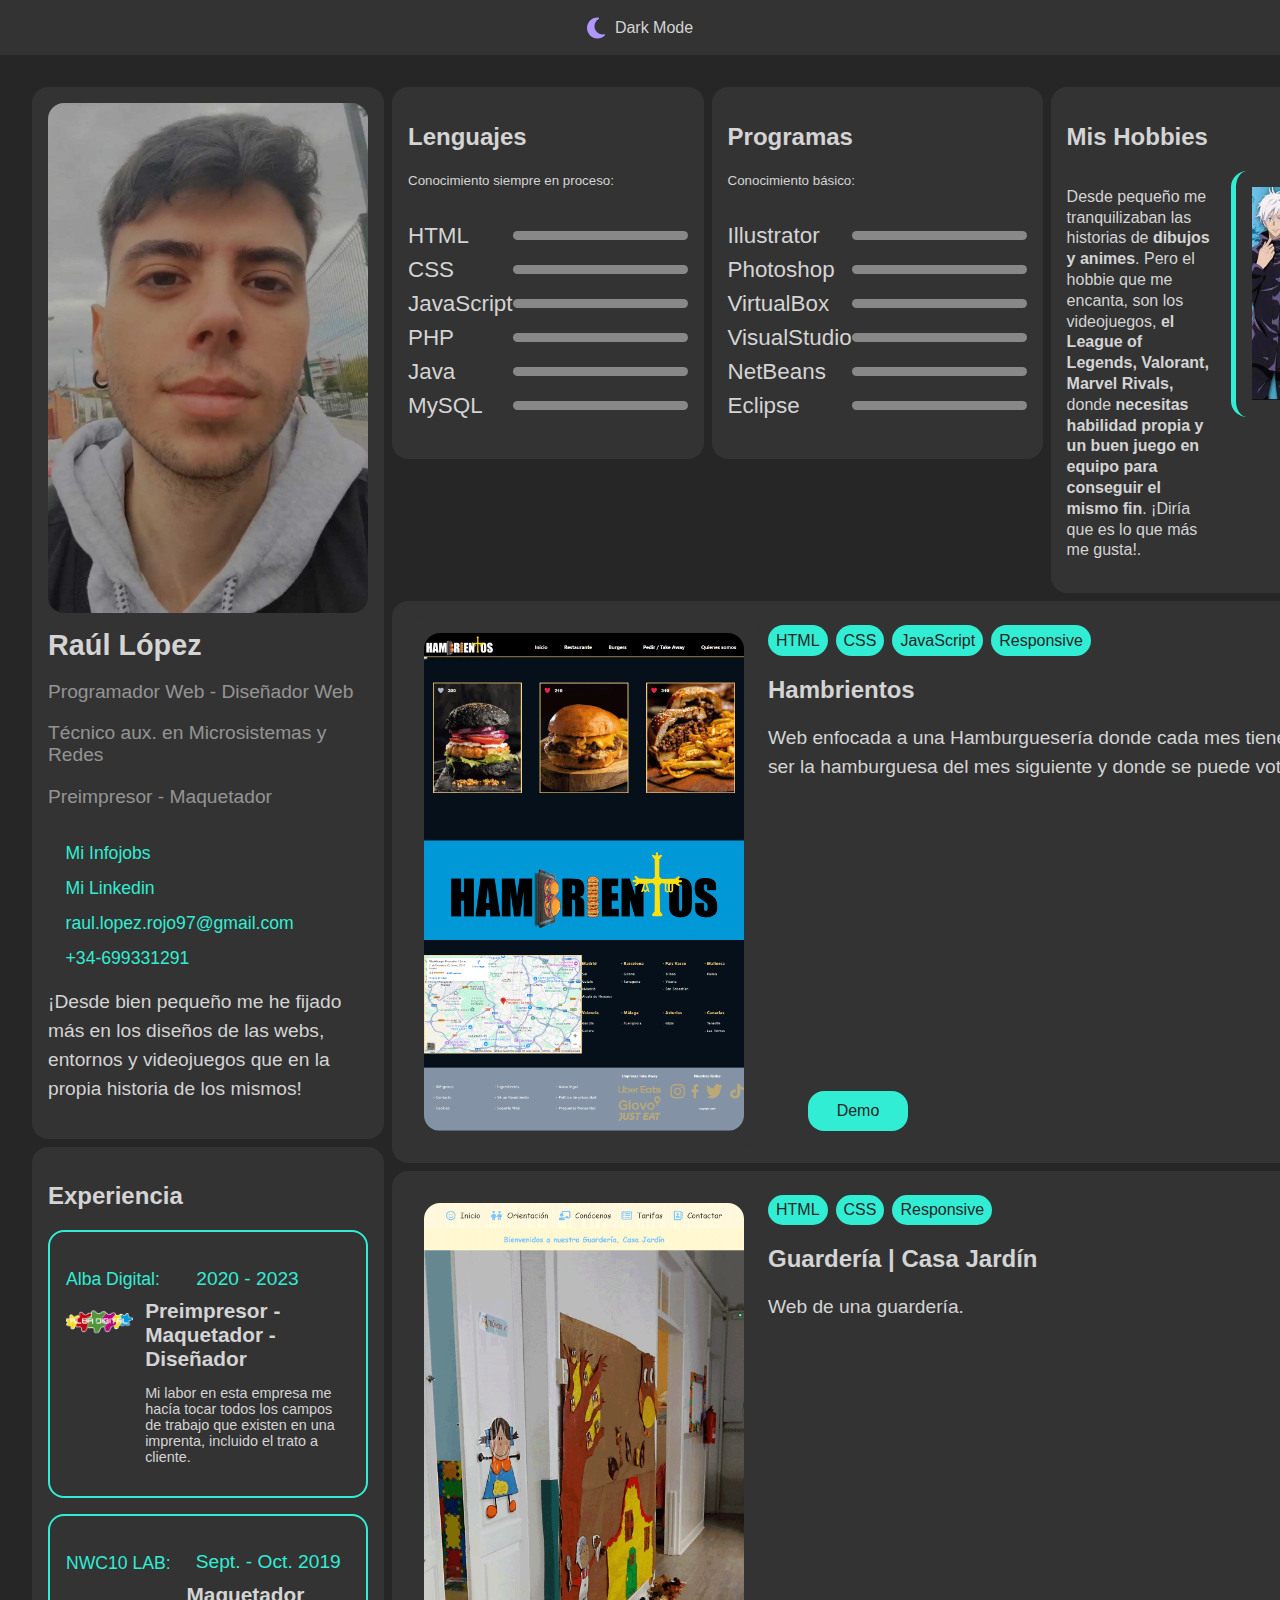
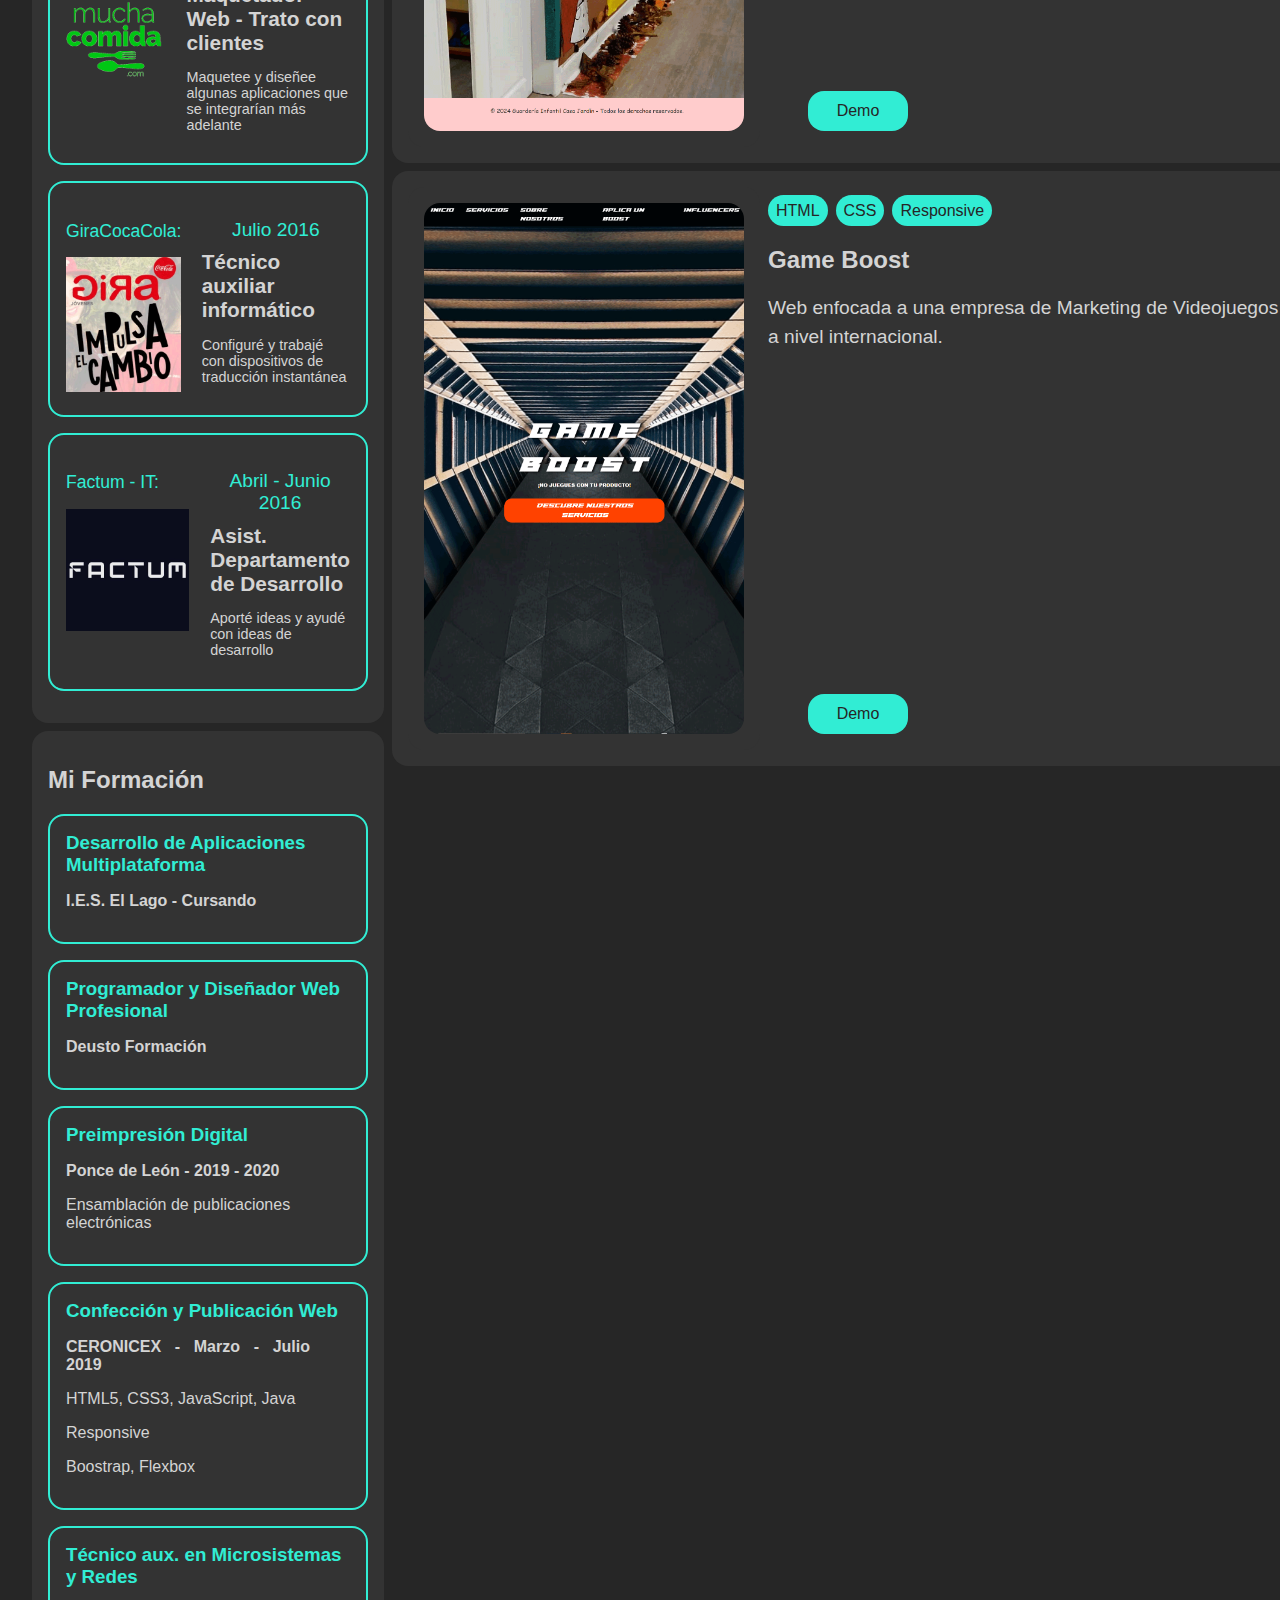
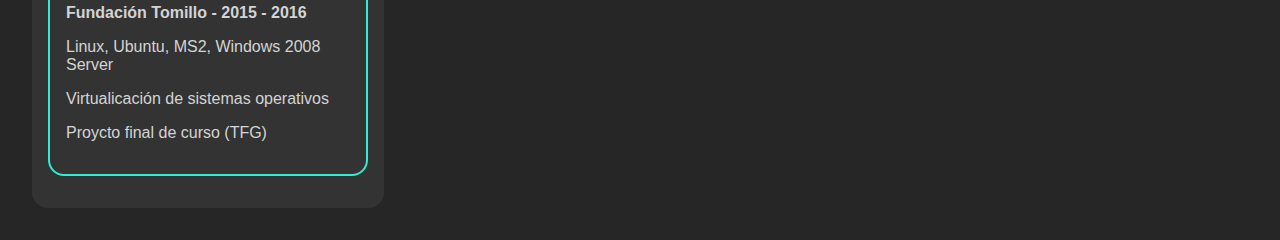
<file: index.html>
<!DOCTYPE html>
<html lang="en">
  <head>
    <meta charset="UTF-8" />
    <meta http-equiv="X-UA-Compatible" content="IE=edge" />
    <meta name="viewport" content="width=device-width, initial-scale=1.0" />
    <link rel="stylesheet" href="styles/styles.css" />
    <link rel="stylesheet" href="https://cdnjs.cloudflare.com/ajax/libs/font-awesome/6.6.0/css/all.min.css" integrity="sha512-Kc323vGBEqzTmouAECnVceyQqyqdsSiqLQISBL29aUW4U/M7pSPA/gEUZQqv1cwx4OnYxTxve5UMg5GT6L4JJg==" crossorigin="anonymous" referrerpolicy="no-referrer" />
    <title>Portfolio de Raúl López</title>
  </head>
      <!------------------------------------------------------------------------------------------ MODO OSCURO ----------------------------------------------------------------------->
  <body class="dark">
      <header class="header">
          <div class="cambio">
              <div id="cambioContenedor" class="cambioContenedor">
                <img src="icons/moon.svg" id="sun" class="moon">
                  <p id="cambioTxt" class="cambioTxt">Dark Mode</p>
              </div>
          </div>
      </header>
      <!------------------------------------------------------------------------------------------ CONTENIDO ------------------------------------------------------------------------->
      <main class="main">
        <section class="columna columnaIzq">
      <!------------------------------------------------------------------------------------- FOTO - PRESENTACION -------------------------------------------------------------------->
          <article class="tarjeta tarjetaPerfil">
            <div class="tarjetaImg">
              <img src="img/profile.jpg" alt="Foto de Raúl">
            </div>
            <div class="tarjetaEncabezado">
              <h2 class="tarjetaTitulo">Raúl López</h2>
              <p class="tarjetaSubtitulo">Programador Web - Diseñador Web</p>
              <p class="tarjetaSubtitulo">Técnico aux. en Microsistemas y Redes</p>
              <p class="tarjetaSubtitulo">Preimpresor - Maquetador</p>
            </div>
            <div class="tarjetaContacto">
              <div class="tarjetaLinks">
                <i class="fa-solid fa-circle-info icon"></i>
                <a href="https://www.infojobs.net/candidate/cv/view/index.xhtml">Mi Infojobs</a>
              </div>
              <div class="tarjetaLinks">
                <i class="fa-brands fa-linkedin fa-lg icon"></i>
                <a href="https://www.linkedin.com/in/raulopezrojo/">Mi Linkedin</a>
              </div>
              <div class="tarjetaLinks">
                <i class="fas fa-envelope icon"></i>
                <a href="mailto:raul.lopez.rojo97@gmail.com">raul.lopez.rojo97@gmail.com</a>
              </div>
              <div class="tarjetaLinks">
                <i class="fas fa-phone-alt icon"></i>
                <a href="tel:699331291">+34-699331291</a>
              </div>
              <p class="tarjetaTxt">¡Desde bien pequeño me he fijado más en los diseños de las webs, entornos y videojuegos que en la propia historia de los mismos!</p>
            </div>
          </article>
          <!------------------------------------------------------------------------------------- EXPERIENCIA ----------------------------------------------------------------------------->
          <article class="tarjeta tarjetaExperiencia">
            <h2 class="tarjetaTitle">Experiencia</h2>
           <div class="experiencia">
            <div class="empresa">
              <p class="nombreEmpresa">Alba Digital:</p>
              <img src="img/logo.png" alt="Logotipo de la empresa Alba Digital S.L." class="experienciaImg">
            </div>
              <div class="experienciaInfo">
                <p class="experienciaTiempo">2020 - 2023</p>
                <h3 class="trabajo">Preimpresor - Maquetador - Diseñador</h3>
                <p class="experienciaBreve">Mi labor en esta empresa me hacía tocar todos los campos de trabajo que existen en una imprenta, incluido el trato a cliente.</p>
              </div>
           </div>
           <div class="experiencia">
            <div class="empresa">
              <p class="nombreEmpresa">NWC10 LAB:</p>
              <img src="img/logo1.png" alt="Logotipo de la empresa Muchacomida" class="experienciaImg comida">
            </div>
              <div class="experienciaInfo">
                <p class="experienciaTiempo">Sept. - Oct. 2019</p>
                <h3 class="trabajo">Maquetador Web - Trato con clientes</h3>
                <p class="experienciaBreve">Maquetee y diseñee algunas aplicaciones que se integrarían más adelante</p>
              </div>
           </div>
           <div class="experiencia">
            <div class="empresa">
              <p class="nombreEmpresa">GiraCocaCola:</p>
              <img src="img/logo3.png" alt="Logotipo de la empresa Gira Coca - Cola" class="experienciaImg">
            </div>
              <div class="experienciaInfo">
                <p class="experienciaTiempo">Julio 2016</p>
                <h3 class="trabajo">Técnico auxiliar informático</h3>
                <p class="experienciaBreve">Configuré y trabajé con dispositivos de traducción instantánea</p>
              </div>
           </div>
           <div class="experiencia">
            <div class="empresa">
              <p class="nombreEmpresa">Factum - IT:</p>
              <img src="img/logo4.png" alt="Logotipo de la empresa Factum - IT" class="experienciaImg">
            </div>
              <div class="experienciaInfo">
                <p class="experienciaTiempo">Abril - Junio 2016</p>
                <h3 class="trabajo">Asist. Departamento de Desarrollo</h3>
                <p class="experienciaBreve">Aporté ideas y ayudé con ideas de desarrollo</p>
              </div>
           </div>
          </article>
           <!------------------------------------------------------------------------------------------ FORMACION ------------------------------------------------------------------------->
           <article class="tarjeta tarjetaFormación">
            <h2 class="tarjetaTitle">Mi Formación</h2>
            <div class="formacion">
              <div class="tituloHeader">
                <h3 class="titulo">Desarrollo de Aplicaciones Multiplataforma</h3>
              </div>
                <div class="formacionInfo">
                  <p class="nombreCentro"><b>I.E.S. El Lago - Cursando</b></p>
                  <p class="formacionBreve"></p>
                </div>
            </div>
            <div class="formacion">
                <div class="tituloHeader">
                  <h3 class="titulo">Programador y Diseñador Web Profesional</h3>
                </div>
                <div class="formacionInfo">
                  <p class="nombreCentro"><b>Deusto Formación</b></p>
                  <p class="formacionBreve"></p>
                </div>
            </div>
            <div class="formacion">
              <div class="tituloHeader">
                <h3 class="titulo">Preimpresión Digital</h3>
              </div>
                <div class="formacionInfo">
                  <p class="nombreCentro"><b>Ponce de León - 2019 - 2020</b></p>
                  <p class="formacionBreve">Ensamblación de publicaciones electrónicas</p>
                </div>
            </div>
            <div class="formacion">
                <div class="tituloHeader">
                  <h3 class="titulo">Confección y Publicación Web</h3>
                </div>
                <div class="formacionInfo">
                  <p class="nombreCentro"><b>CERONICEX - Marzo - Julio 2019</b></p>
                  <p class="formacionBreve">HTML5, CSS3, JavaScript, Java</p>
                  <p class="formacionBreve">Responsive</p>
                  <p class="formacionBreve">Boostrap, Flexbox</p>
                </div>
            </div>
            <div class="formacion">
              <div class="tituloHeader">
                <h3 class="titulo">Técnico aux. en Microsistemas y Redes</h3>
              </div>
              <div class="formacionInfo">
                <p class="nombreCentro"><b>Fundación Tomillo - 2015 - 2016</b></p>
                <p class="formacionBreve">Linux, Ubuntu, MS2, Windows 2008 Server</p>
                <p class="formacionBreve">Virtualicación de sistemas operativos</p>
                <p class="formacionBreve">Proycto final de curso (TFG)</p>
              </div>
            </div>
          </article>
        </section>
      <!------------------------------------------------------------------------------------- HABILIDADES ----------------------------------------------------------------------------->
        <section class="columna columnaDer">
          <article class="tarjeta tarjetaHabilidades">
            <h2 class="tarjetaTitle">Lenguajes</h2>
            <small>Conocimiento siempre en proceso:</small>
            <div class="habilidades">
              <div class="habilidadesEncabezado">
                <span class="habilidadesPorcentaje">0</span>
                <span class="habilidadesPorcentaje">90</span>
              </div>
                <div class="habilidadesContenedor">
                  <p class="habilidadesLenguajes">HTML</p>
                  <div class="habilidadBarra habilidadBarra90"></div>
                </div>
                <div class="habilidadesContenedor">
                  <p class="habilidadesLenguajes">CSS</p>
                  <div class="habilidadBarra habilidadBarra75"></div>
                </div>
                <div class="habilidadesContenedor">
                  <p class="habilidadesLenguajes">JavaScript</p>
                  <div class="habilidadBarra habilidadBarra65"></div>
                </div>
                <div class="habilidadesContenedor">
                  <p class="habilidadesLenguajes">PHP</p>
                  <div class="habilidadBarra habilidadBarra0"></div>
                </div>
                <div class="habilidadesContenedor">
                  <p class="habilidadesLenguajes">Java</p>
                  <div class="habilidadBarra habilidadBarra70"></div>
                </div>
                <div class="habilidadesContenedor">
                  <p class="habilidadesLenguajes">MySQL</p>
                  <div class="habilidadBarra habilidadBarra40"></div>
                </div>
            </div>
          </article>
          <article class="tarjeta tarjetaHabilidades">
              <h2 class="tarjetaTitle">Programas</h2>
              <small>Conocimiento básico:</small>
              <div class="habilidades">
                <div class="habilidadesEncabezado">
                  <span class="habilidadesPorcentaje">0</span>
                  <span class="habilidadesPorcentaje">90</span>
                </div>
                <div class="habilidadesContenedor">
                  <p class="habilidadesLenguajes">Illustrator</p>
                  <div class="habilidadBarra habilidadBarra70"></div>
                </div>
                <div class="habilidadesContenedor">
                  <p class="habilidadesLenguajes">Photoshop</p>
                  <div class="habilidadBarra habilidadBarra60"></div>
                </div>
                <div class="habilidadesContenedor">
                  <p class="habilidadesLenguajes">VirtualBox</p>
                  <div class="habilidadBarra habilidadBarra70"></div>
                </div>
                <div class="habilidadesContenedor">
                  <p class="habilidadesLenguajes">VisualStudio</p>
                  <div class="habilidadBarra habilidadBarra55"></div>
                </div>
                <div class="habilidadesContenedor">
                  <p class="habilidadesLenguajes">NetBeans</p>
                  <div class="habilidadBarra habilidadBarra45"></div>
                </div>
                <div class="habilidadesContenedor">
                  <p class="habilidadesLenguajes">Eclipse</p>
                  <div class="habilidadBarra habilidadBarra45"></div>
                </div>
              </div>
          </article>
          <!------------------------------------------------------------------------------------- HOBBIES --------------------------------------------------------------------------------->
          <article class="tarjeta tarjetaHabilidades">
            <h2 class="tarjetaTitle">Mis Hobbies</h2>
            <div class="hobbiesContenido">
              <div class="hobbiesResumen">
                <p class="hobbiesTxt">Desde pequeño me tranquilizaban las historias de <b>dibujos y animes</b>. Pero el hobbie que me encanta, son los videojuegos, <b>el League of Legends, Valorant, Marvel Rivals,</b> donde <b>necesitas habilidad propia y un buen juego en equipo para conseguir el mismo fin</b>. ¡Diría que es lo que más me gusta!.</p>
              </div>
              <div class="tarjeta tarjetaContenido">
                <div class="slider">
                  <div class="slide-track">
                    <div class="slide">
                      <img src="img/hobbie6.jpg" alt="" class="stop">
                    </div>
                    <div class="slide">
                      <img src="img/hobbie5.jpg" alt="" class="stop">
                    </div>
                    <div class="slide">
                      <img src="img/hobbie4.jpg" alt="" class="stop">
                    </div>
                    <div class="slide">
                      <img src="img/hobbie3.jpg" alt="" class="stop">
                    </div>
                    <div class="slide">
                      <img src="img/hobbie2.jpg" alt="" class="stop">
                    </div>
                    <div class="slide">
                      <img src="img/hobbie1.jpg" alt="" class="stop">
                    </div>
                  </div>
                </div>
              </div>
            </div> 
          </article>
          <!------------------------------------------------------------------------------------- WEBS --------------------------------------------------------------------------------->    
          <article class="tarjeta tarjetaWebs">
            <div class="tarjeta tarjetaWebImg">
              <img src="img/web3.PNG" alt="Web de una hamburgueseria" class="tarjetaImg">
            </div>
            <div class="proyecto">
              <div class="proyectoEtiquetas">
                <span class="proyectoEtiqueta">HTML</span>
                <span class="proyectoEtiqueta">CSS</span>
                <span class="proyectoEtiqueta">JavaScript</span>
                <span class="proyectoEtiqueta">Responsive</span>
              </div>
              <h2 class="tarjetaTitle">Hambrientos</h2>
              <p class="tarjetaTxt">Web enfocada a una Hamburguesería donde cada mes tienen 3 candidatas a ser la hamburguesa del mes siguiente y donde se puede votar por tu favorita.</p>
              <div class="buttons">
                <a href="IndexHambriento.html" target="_blank" class="button">Demo</a>
              </div>
            </div>
          </article>
          <article class="tarjeta tarjetaWebs">
            <div class="tarjeta tarjetaWebImg">
              <img src="img/web2.PNG" alt="Web de una guarderia" class="tarjetaImg">
            </div>
            <div class="proyecto">
              <div class="proyectoEtiquetas">
                <span class="proyectoEtiqueta">HTML</span>
                <span class="proyectoEtiqueta">CSS</span>
                <span class="proyectoEtiqueta">Responsive</span>
              </div>
              <h2 class="tarjetaTitle">Guardería | Casa Jardín</h2>
              <p class="tarjetaTxt">Web de una guardería.</p>
              <div class="buttons">
                <a href="indexguarderia.html" target="_blank" class="button">Demo</a>
              </div>
            </div>
          </article>
          <article class="tarjeta tarjetaWebs">
            <div class="tarjeta tarjetaWebImg">
              <img src="img/web1.PNG" alt="Web de Marketing de Videojuegos" class="tarjetaImg">
            </div>
            <div class="proyecto">
              <div class="proyectoEtiquetas">
                <span class="proyectoEtiqueta">HTML</span>
                <span class="proyectoEtiqueta">CSS</span>
                <span class="proyectoEtiqueta">Responsive</span>
              </div>
              <h2 class="tarjetaTitle">Game Boost</h2>
              <p class="tarjetaTxt">Web enfocada a una empresa de Marketing de Videojuegos de habla Hispana y a nivel internacional.</p>
              <div class="buttons">
                <a href="indexmarketing.html" target="_blank" class="button buttonPrimario">Demo</a>
              </div>
            </div>
          </article>
        </section>
      </main>
    <script src="js/main1.js"></script>
  </body>
</html>
</file>
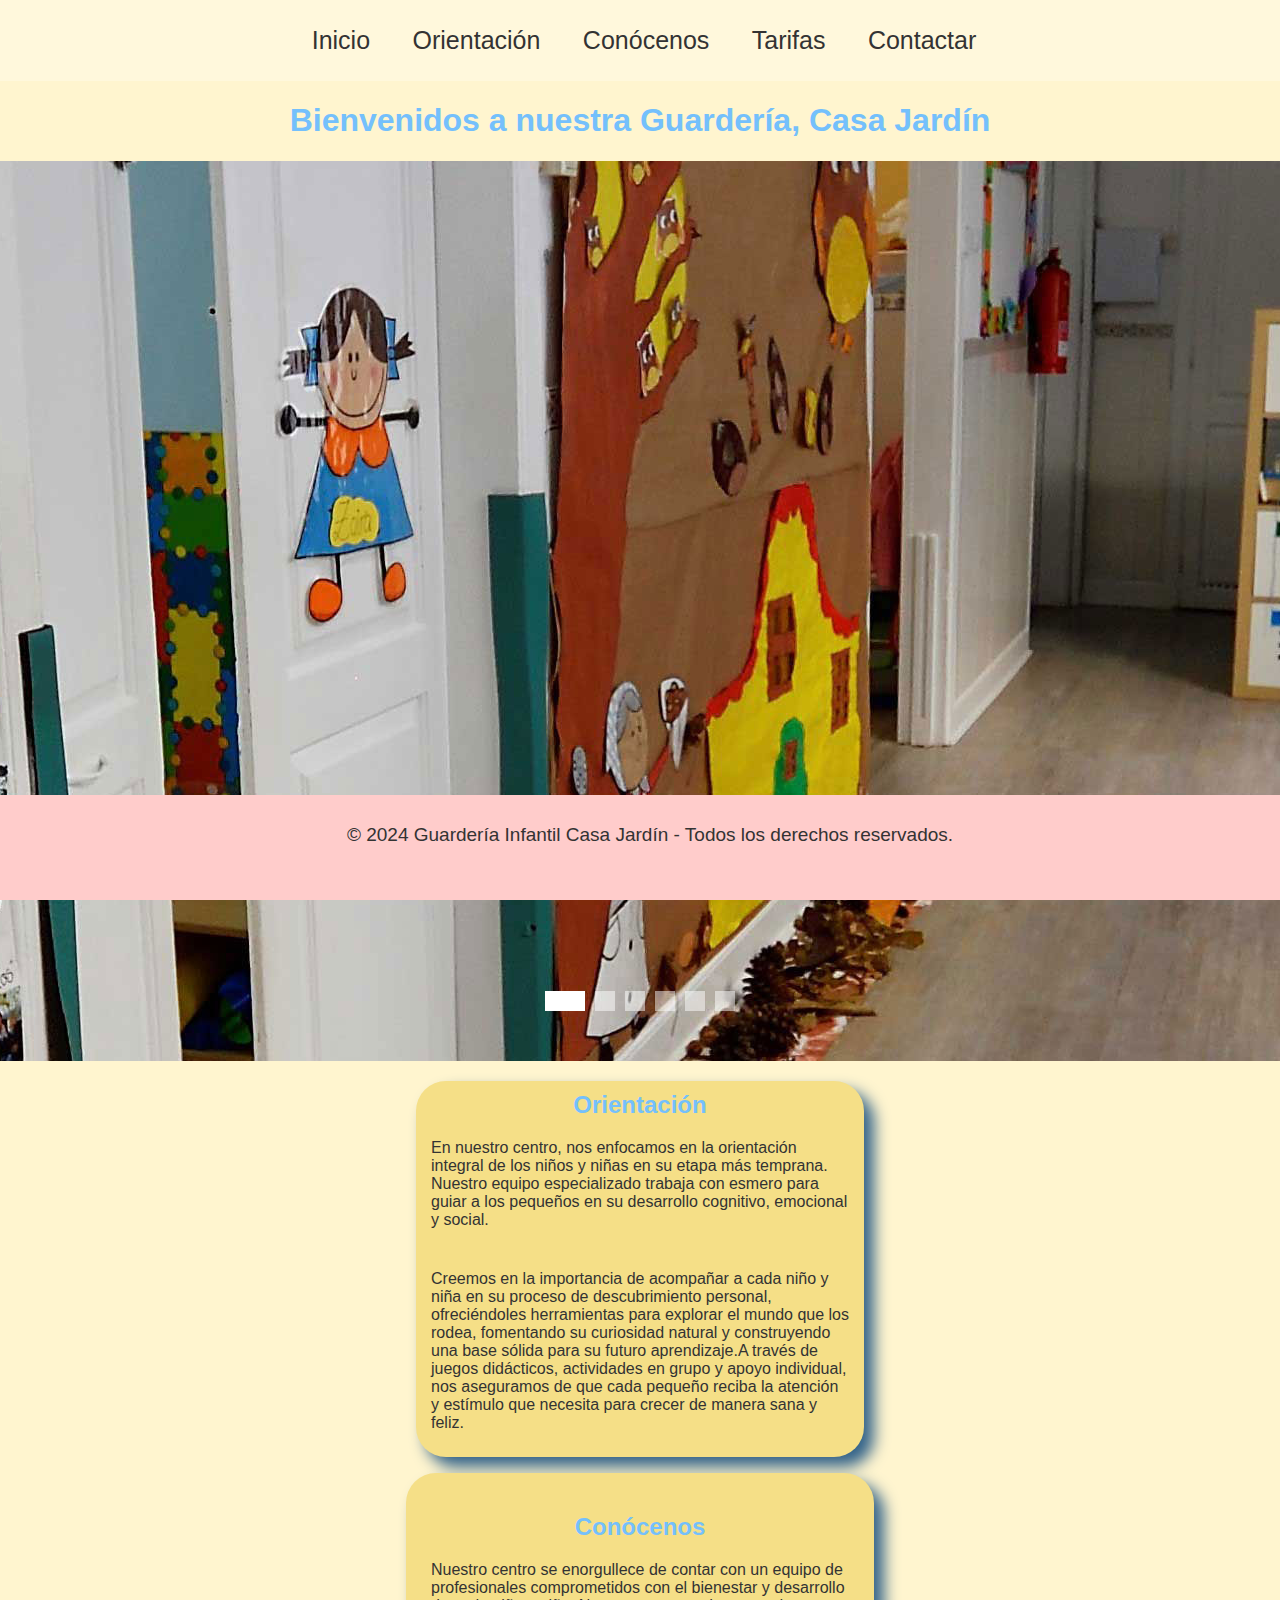
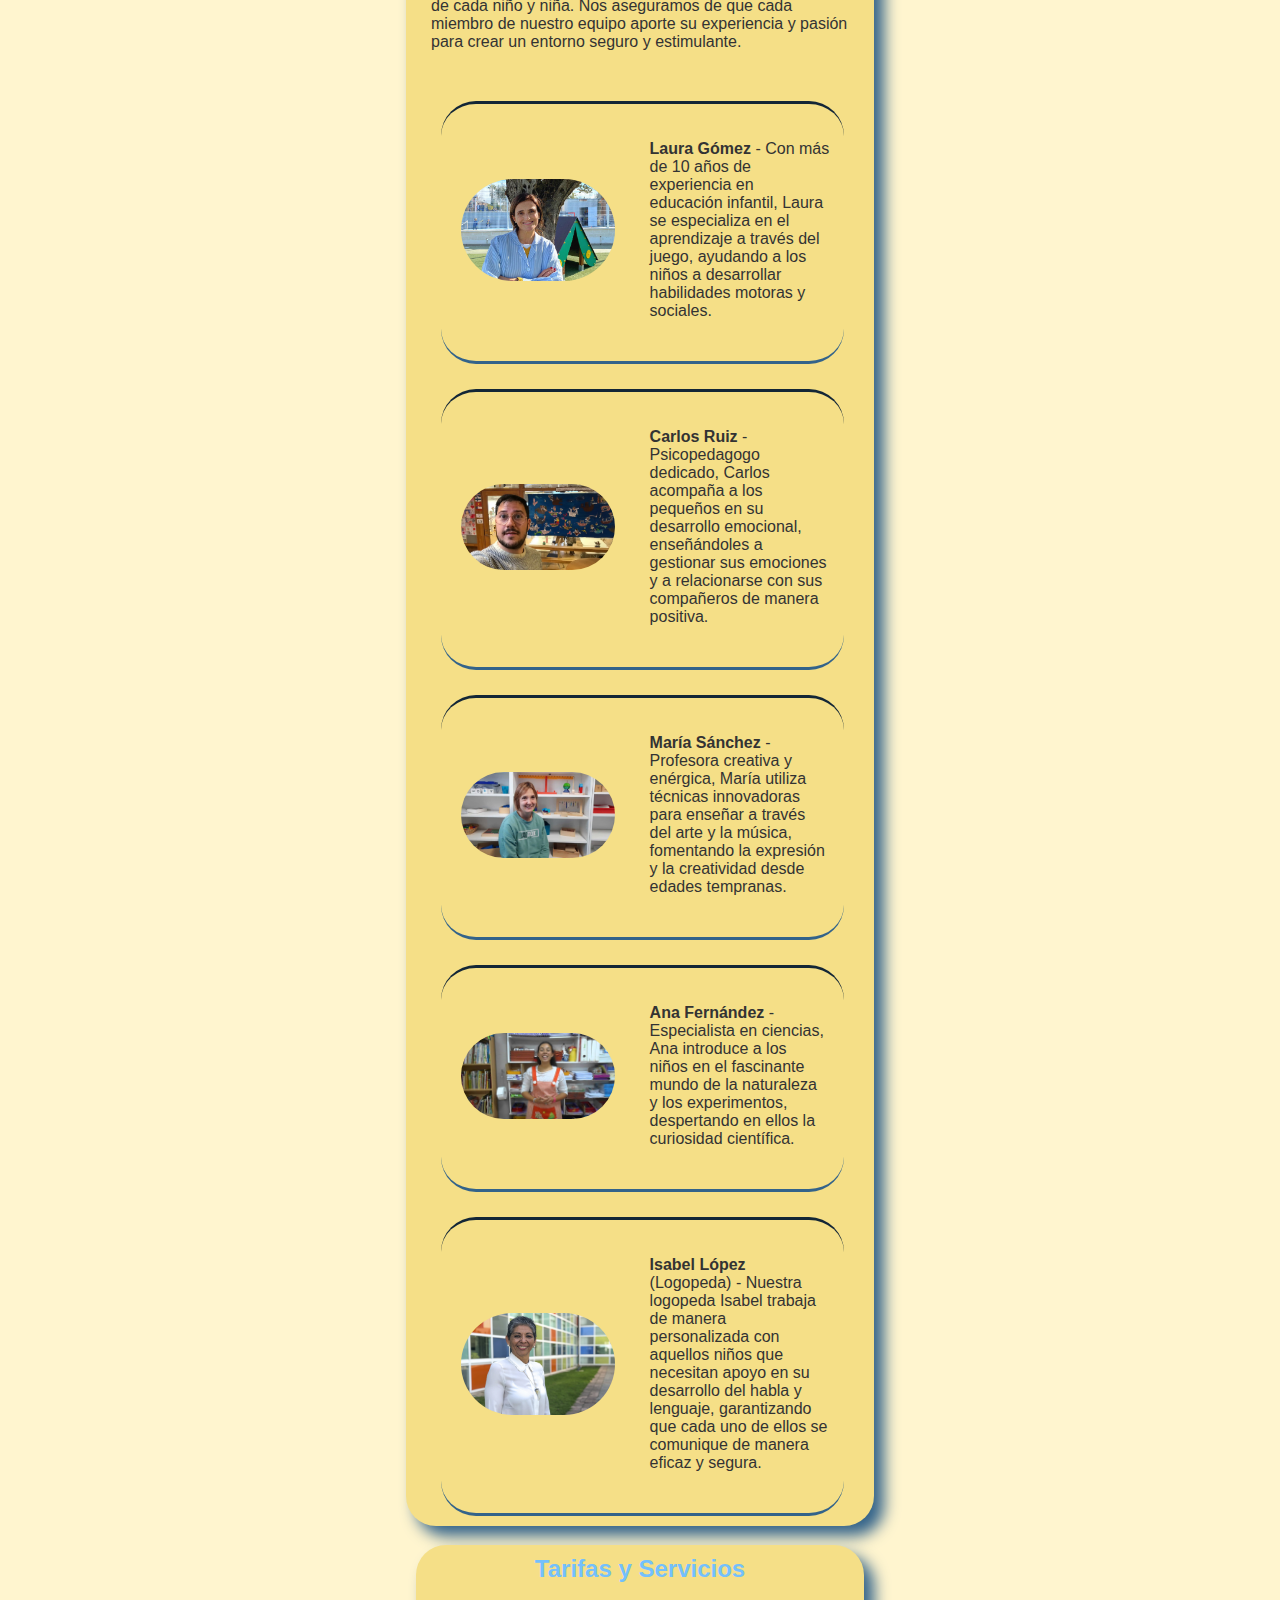
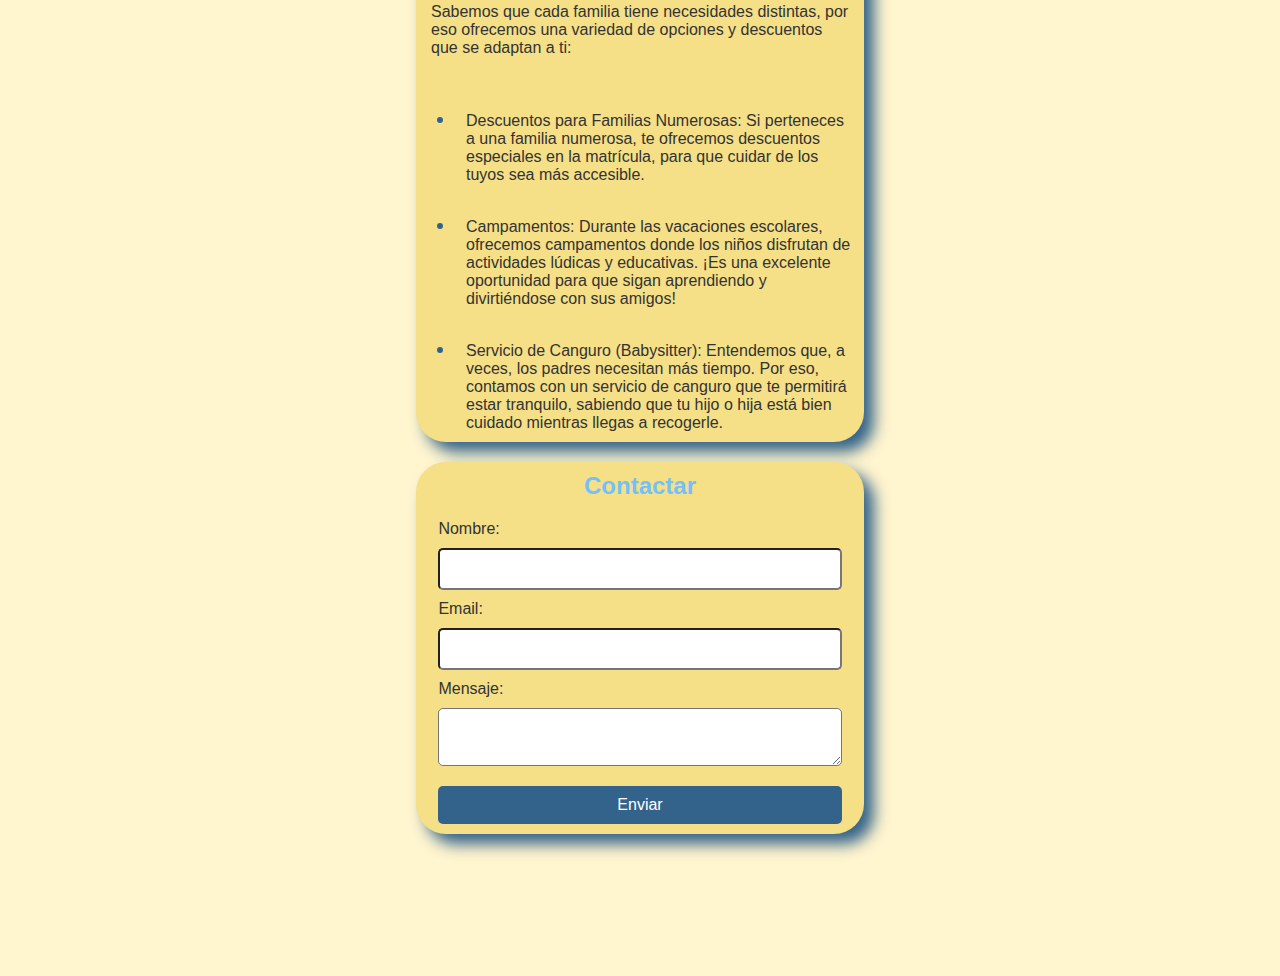
<file: indexguarderia.html>
<!DOCTYPE html>
<html lang="es">
<head>
    <meta charset="UTF-8">
    <meta name="viewport" content="width=device-width, initial-scale=1.0">
	<meta http-equiv="X-UA-Compatible" content="IE=edge"/>
	<meta name="description" content="La guardería de casa pero con los mejores profesionales.¡Visítanos!"/>
    <title>Guardería Infantil | Casa Jardín</title>
    <link rel="stylesheet" href="styles/stylesss.css"> 
    <link rel="icon" href="img/icon.ico">
    <link rel="stylesheet" href="https://cdnjs.cloudflare.com/ajax/libs/font-awesome/6.6.0/css/all.min.css" integrity="sha512-Kc323vGBEqzTmouAECnVceyQqyqdsSiqLQISBL29aUW4U/M7pSPA/gEUZQqv1cwx4OnYxTxve5UMg5GT6L4JJg==" crossorigin="anonymous" referrerpolicy="no-referrer" />
</head>
<body>
    <header>
        <nav>
            <ul>
                <li><a href="#inicio"><i class="fa-regular fa-face-smile fa-lg" style="color: #74C0FC;"></i> Inicio</a></li>
                <li><a href="#orientacion"><i class="fa-solid fa-children fa-lg" style="color: #74C0FC;"></i> Orientación</a></li>
                <li><a href="#conocenos"><i class="fa-solid fa-chalkboard-user fa-lg" style="color: #74C0FC;"></i> Conócenos</a></li>
                <li><a href="#tarifas"><i class="fa-regular fa-rectangle-list fa-lg" style="color: #74C0FC;"></i> Tarifas</a></li>
                <li><a href="#contacto"><i class="fa-regular fa-address-book fa-lg" style="color: #74C0FC;"></i> Contactar</a></li>
            </ul>
        </nav>
    </header>
    <section id="inicio">
        <h1>Bienvenidos a nuestra Guardería, Casa Jardín</h1>
		<div class="container">
       		<div class="slider">
            		<input type="radio" name="slider" id="slideUno" checked>
            		<input type="radio" name="slider" id="slideDos">
            		<input type="radio" name="slider" id="slideTres">
					<input type="radio" name="slider" id="slideCuatro">
					<input type="radio" name="slider" id="slideCinco">
					<input type="radio" name="slider" id="slideSeis">
           		<div class="buttons">
                	<label for="slideUno"></label>
                	<label for="slideDos"></label>
                	<label for="slideTres"></label>
					<label for="slideCuatro"></label>
                	<label for="slideCinco"></label>
                	<label for="slideSeis"></label>
           		 </div>
            	<div class="content">
                	<div class="unoSlide">
						<img src="img/guarde1.jpg" alt="imagen del pasillo de la guardería">
					</div>
                	<div class="dosSlide">
						<img src="img/guarde2.jpg" alt="imagen de varios niños jugando en la zona de juegos de exterior">
					</div>
                	<div class="tresSlide">
						<img src="img/guarde3.jpg" alt="imagen de varios niños jugando en la zona de juegos de exterior">
					</div>
					<div class="cuatroSlide">
						<img src="img/guarde4.jpg" alt="imagen de varios niños jugando en la zona de colchonetas">
					</div>
                	<div class="cincoSlide">
						<img src="img/guarde5.jpg" alt="imagen de varios niños jugando en la zona de juegos de interior">
					</div>
                	<div class="seisSlide">
						<img src="img/guarde6.jpg" alt="imagen de varios niños jugando con su profesora">
					</div>
            	</div>
        	</div>
   	 	</div>
    </section>
	<section id="contenido">
    	<section id="orientacion" class="tarjeta">
        	<h2>Orientación <i class="fa-solid fa-children fa-lg" style="color: #74C0FC;"></i></h2>
        	<p>En nuestro centro, nos enfocamos en la orientación integral de los niños y niñas en su etapa más temprana. Nuestro equipo especializado 	trabaja con esmero para guiar a los pequeños en su desarrollo cognitivo, emocional y social.</p><p>Creemos en la importancia de acompañar a cada 	niño y niña en su proceso de descubrimiento personal, ofreciéndoles herramientas para explorar el mundo que los rodea, fomentando su curiosidad 	natural y construyendo una base sólida para su futuro aprendizaje.A través de juegos didácticos, actividades en grupo y apoyo individual, nos 	aseguramos de que cada pequeño reciba la atención y estímulo que necesita para crecer de manera sana y feliz.</p>
    	</section>
    	<section id="conocenos" class="tarjeta">
        	<h2>Conócenos <i class="fa-solid fa-chalkboard-user fa-lg" style="color: #74C0FC;"></i></h2>
        	<p>Nuestro centro se enorgullece de contar con un equipo de profesionales comprometidos con el bienestar y desarrollo de cada niño y niña. Nos 	aseguramos de que cada miembro de nuestro equipo aporte su experiencia y pasión para crear un entorno seguro y estimulante.</p>
			<div id="profes">
				<div class="profes">
					<div class="fotoProfes">
						<img src="img/laura.jpg" alt="imagen de Laura, la profesora experta en aprendizaje y desarrollo del centro">
					</div>
                    <p><strong>Laura Gómez</strong> - Con más de 10 años de experiencia en educación infantil, Laura se especializa en el aprendizaje a través del juego, 	ayudando a los niños a desarrollar habilidades motoras y sociales.</p>
				</div>
				<div class="profes">
					<div class="fotoProfes">
						<img src="img/carlos.jpg" alt="imagen de Carlos, el profesor y orientador del centro">
					</div>
                <p><strong>Carlos Ruiz</strong> - Psicopedagogo dedicado, Carlos acompaña a los pequeños en su desarrollo emocional, enseñándoles a gestionar sus 	emociones y a relacionarse con sus compañeros de manera positiva.</p>
				</div>
				<div class="profes">
					<div class="fotoProfes">
					<img src="img/maria.jpg" alt="imagen de María, la profesora de artes y música del centro">
					</div>
                <p><strong>María Sánchez</strong> - Profesora creativa y enérgica, María utiliza técnicas innovadoras para enseñar a través del arte y la música, fomentando la expresión y la creatividad desde edades tempranas.</p>
				</div>
				<div class="profes">
					<div class="fotoProfes">
						<img src="img/isabel.jpg" alt="imagen de Ana, la profesora de ciencias naturales del centro">
					</div>
					<p><strong>Ana Fernández</strong> - Especialista en ciencias, Ana introduce a los niños en el fascinante mundo de la naturaleza y los experimentos, despertando en ellos la curiosidad científica.</p>
				</div>
				<div class="profes">
					<div class="fotoProfes">
						<img src="img/ana.jpg" alt="imagen de Isabel, la logopeda del centro">
					</div>
                <p><strong>Isabel López</strong> (Logopeda) - Nuestra logopeda Isabel trabaja de manera personalizada con aquellos niños que necesitan apoyo en su 	desarrollo del habla y lenguaje, garantizando que cada uno de ellos se comunique de manera eficaz y segura.</p>
				</div>
			</div>	
    	</section>
    	<section id="tarifas" class="tarjeta">
        	<h2>Tarifas y Servicios <i class="fa-regular fa-rectangle-list fa-lg" style="color: #74C0FC;"></i></h2>
        	<p>Sabemos que cada familia tiene necesidades distintas, por eso ofrecemos una variedad de opciones y descuentos que se adaptan a ti:</p>
			<ul>
				<li>Descuentos para Familias Numerosas: Si perteneces a una familia numerosa, te ofrecemos descuentos especiales en la matrícula, para que 	cuidar de los tuyos sea más accesible.</li>

				<li>Campamentos: Durante las vacaciones escolares, ofrecemos campamentos donde los niños disfrutan de actividades lúdicas y educativas. ¡Es 	una excelente oportunidad para que sigan aprendiendo y divirtiéndose con sus amigos!</li>

				<li>Servicio de Canguro (Babysitter): Entendemos que, a veces, los padres necesitan más tiempo. Por eso, contamos con un servicio de canguro 	que te permitirá estar tranquilo, sabiendo que tu hijo o hija está bien cuidado mientras llegas a recogerle.</li>
			</ul>
    	</section>
    	<section id="contacto" class="tarjeta">
        	<h2>Contactar <i class="fa-regular fa-address-book fa-lg" style="color: #74C0FC;"></i></h2>
        	<form>
            	<label for="name">Nombre:</label>
            	<input type="text" id="name" name="name" required>
            
            	<label for="email">Email:</label>
            	<input type="email" id="email" name="email" required>
            
            	<label for="message">Mensaje:</label>
            	<textarea id="message" name="message" required></textarea>
            
            	<button type="submit">Enviar</button>
        	</form>
    	</section>
	</section>
    <footer>
        <p>&copy; 2024 Guardería Infantil Casa Jardín - Todos los derechos reservados.</p>
    </footer>
</body>
</html>
</file>
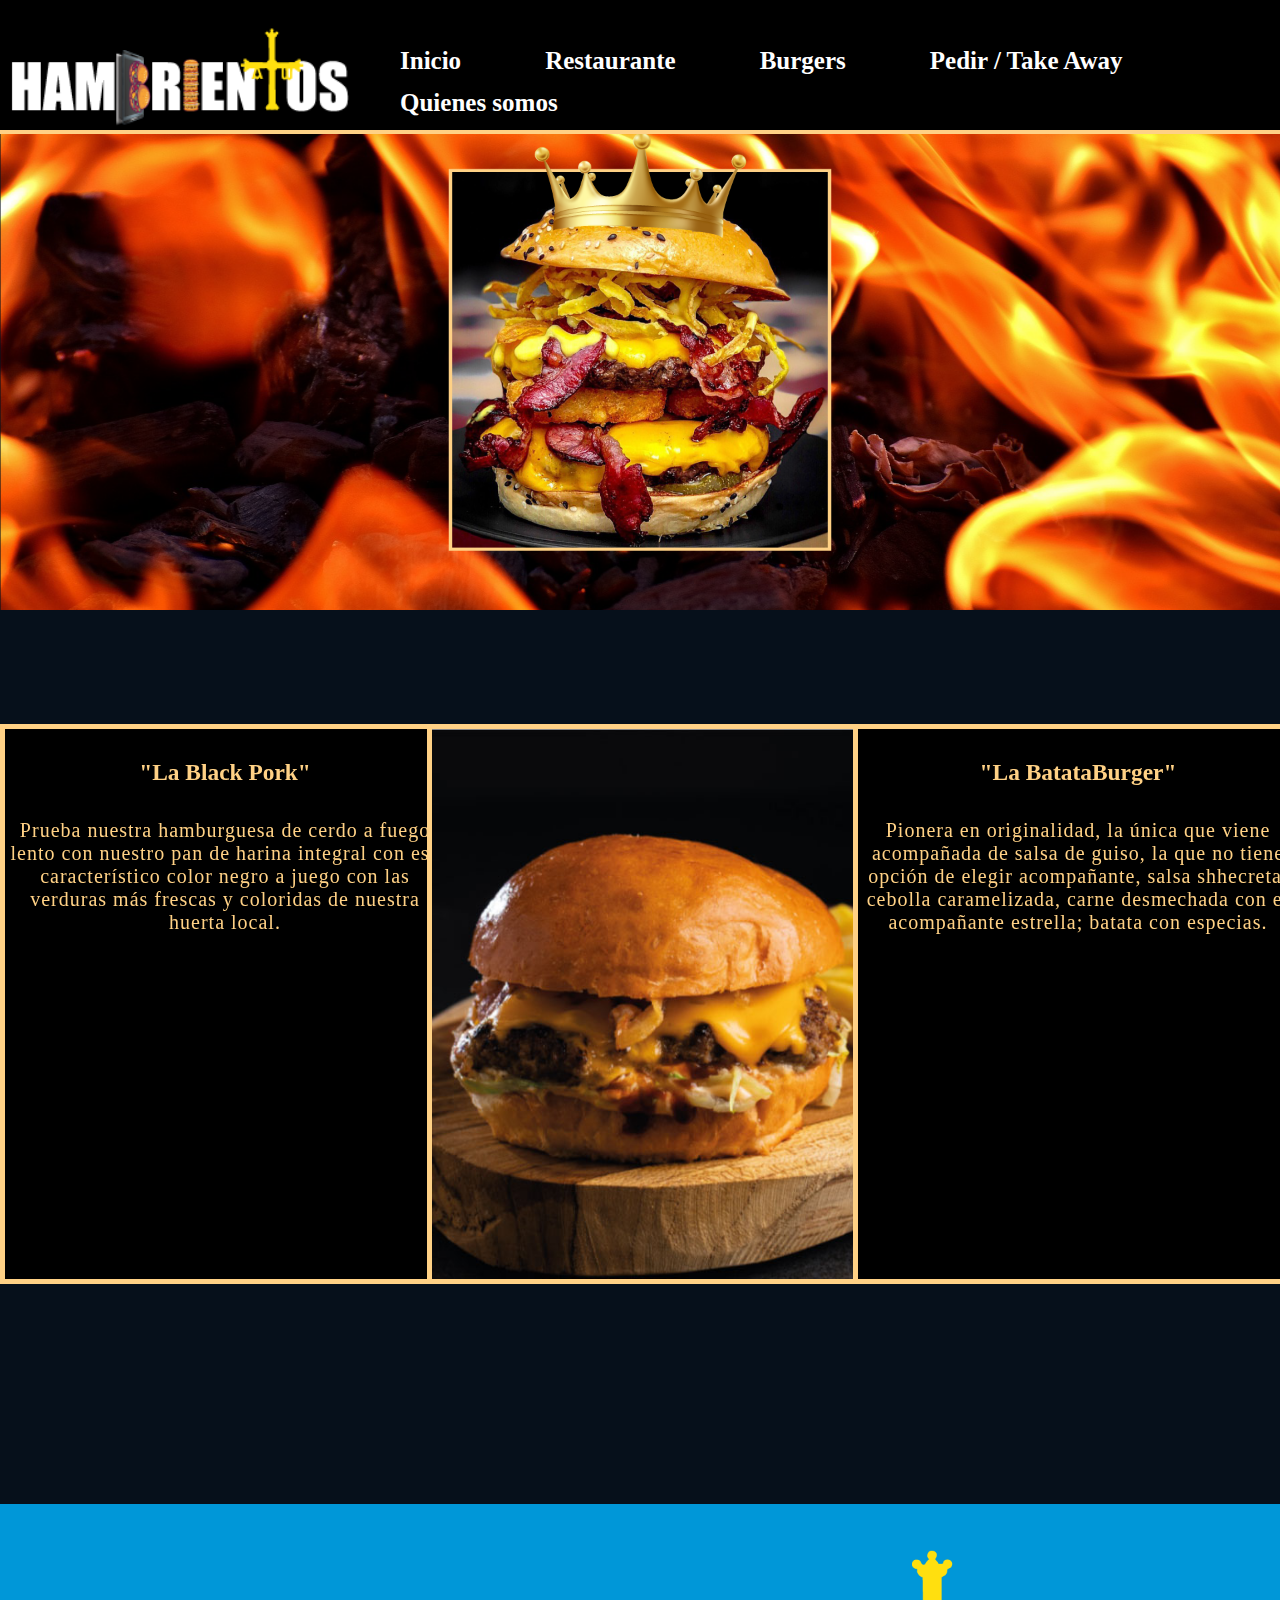
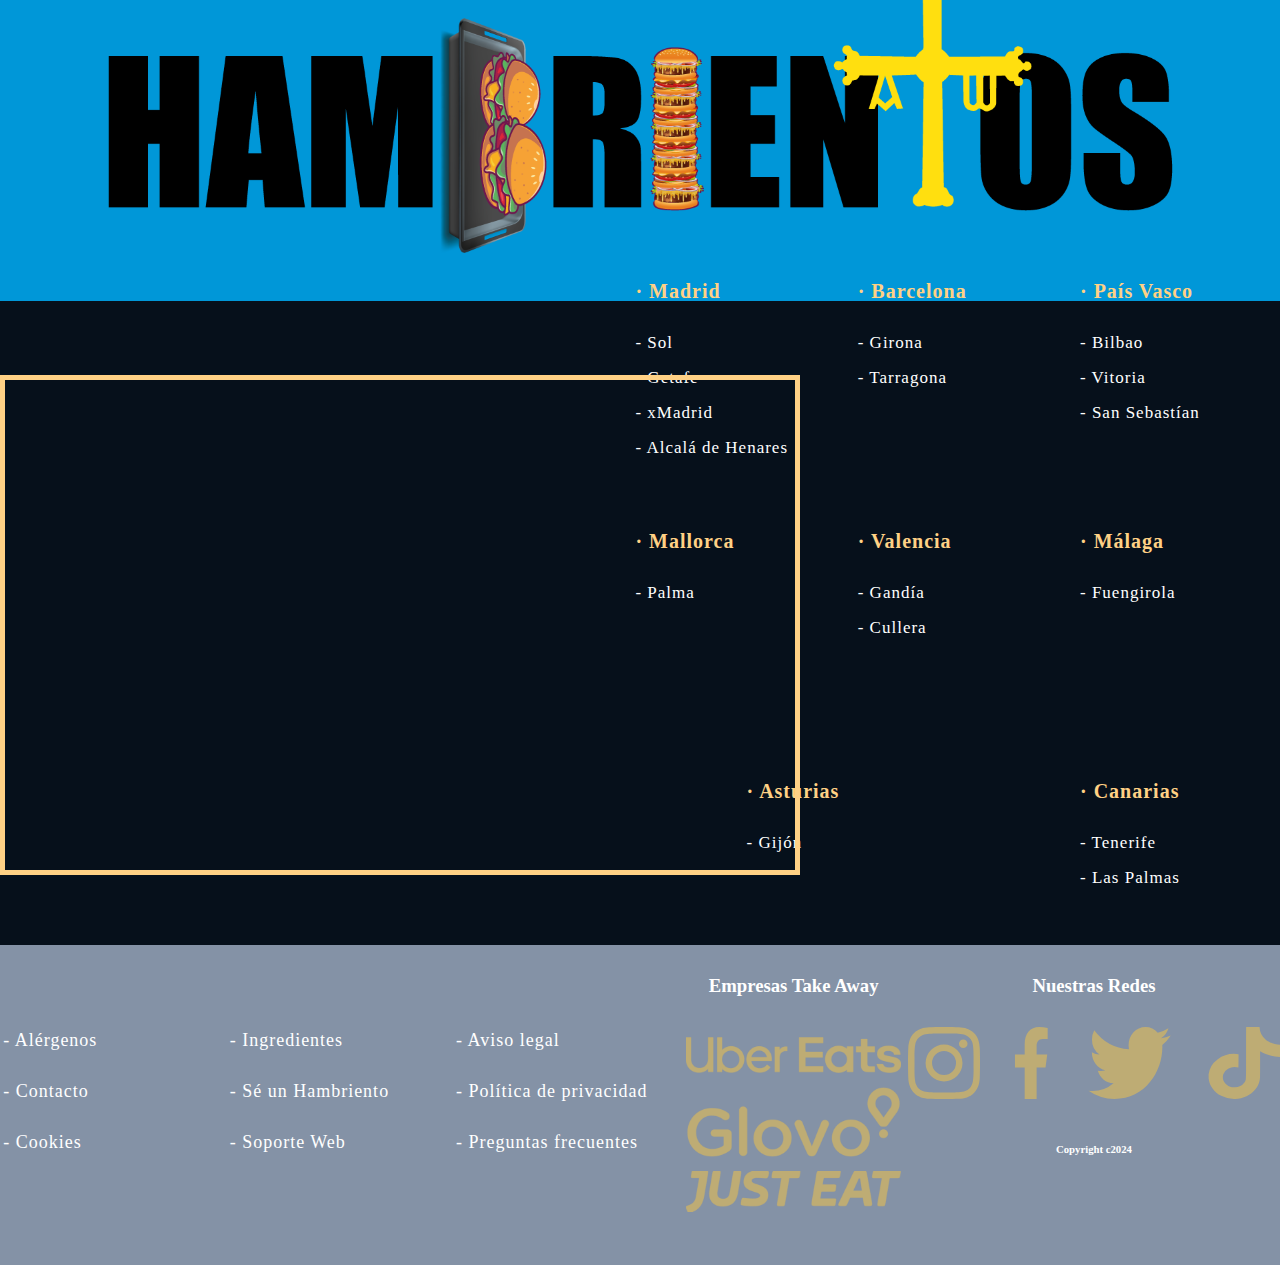
<file: IndexHambriento.html>
<!DOCTYPE html>
<html lang="en">
<head>
<meta charset="utf-8"/>
<meta http-equiv="X-UA-Compatible" content="IE=edge"/>
<meta name="viewport" content="width=device-width, initial-scale=1.0">
<title>Hambrientos</title>
<link href="styles/styless.css" rel="stylesheet" type="text/css">
</head>
<body>
	<header>
		<nav id="menu">
			<div id="logos">
				<a href="Index.html"><img  id="logo" src="img/logoHambrientos.png" alt="logotipo de hambrientos"></a>
				<a href="Index.html"><img  id="logo2" src="img/logohover.png" alt="logotipo de hambrientos"></a>
			</div>
				<ul class="menu">
					<li><a class="menu-elemento" href="Index.html">Inicio</a></li>
					<li><a class="menu-elemento" href="#mapa">Restaurante</a></li>
					<li><a class="menu-elemento" href="#tarjeta1">Burgers</a></li>
					<li><a href="pedir.html">Pedir / Take Away</a></li>
					<li><a href="quienes.html">Quienes somos</a></li>
				</ul>
		</nav>
	</header>
	<div id="contenido">
			<img class="banner1" src="img/banner.png" alt="imagen de barbacoa con la hamburguesa ganadora">
		
		<!-- Tarjetas de hamburguesas-->
		<div id="contenedor">
			<!-- Tarjeta izquierda-->
		  <div id="tarjeta1" class="cartas">
				<div class="cara uno">
					<img src="img/tarjeta2.jpg" alt="hamburguesa con pan negro">
				</div>
				<div class="cara dos">
				<h3>"La Black Pork"</h3>
				<p>Prueba nuestra hamburguesa de cerdo a fuego lento con nuestro pan de harina integral con ese característico color negro a juego con las verduras más frescas y coloridas de nuestra huerta local.</p>
				</div>
			</div>
			
			<!-- Tarjeta medio-->
		  <div id="tarjeta2" class="carta">
				<div class="cara uno">
					<img src="img/tarjeta1.jpg" alt="hamburguesa con pan brioche">
				</div>
				<div class="cara dos">
				<h3>"La Smashic"</h3>
				<p>Esta hamburguesa puede parecerte "basic" como su nombre indica, pero no está en nuestro top 1 de hamburguesas de este mes por nada, carne 100% de vacuno de 250g , de lomo alto, perfecta para "Smashear" , con queso chedar, cebolla, tiras de bacon, tiras de tocino acompañada de lechuga y cebolla frita.</p>
				</div>
			</div>
			
			<!-- Tarjeta derecha-->		
		  <div id="tarjeta3" class="cartas">
				<div class="cara uno">
					<img src="img/tarjeta3.jpg" alt="hamburguesa con batata y salsa">
				</div>
				<div class="cara dos">
				<h3>"La BatataBurger"</h3>
				<p>Pionera en originalidad, la única que viene acompañada de salsa de guiso, la que no tiene opción de elegir acompañante, salsa shhecreta, cebolla caramelizada, carne desmechada con el acompañante estrella; batata con especias.</p>
				</div>	
			</div>
		</div>
	</div>
	<img class="banner1" src="img/banner2.png" alt="imagen del logotipo">
	<div id="bloque">
		<div id="mapa">
			<iframe src="https://www.google.com/maps/embed?pb=!1m18!1m12!1m3!1d48600.0657385546!2d-3.7834829513672075!3d40.419835100000014!2m3!1f0!2f0!3f0!3m2!1i1024!2i768!4f13.1!3m3!1m2!1s0xd42287dcae80d85%3A0xf3cd85bc64c6a61f!2sSteakburger%20Preciados%20%2F%20La%20mejor%20hamburguesa%20de%20Madrid!5e0!3m2!1ses!2ses!4v1725900206519!5m2!1ses!2ses" allowfullscreen="" loading="lazy" referrerpolicy="no-referrer-when-downgrade">
			</iframe>	
		</div>
		<div id="ciudades">
			<div class="ciudades">
				<h4>· Madrid</h4>
				<ul>
					<li>- Sol</li>
					<li>- Getafe</li>
					<li>- xMadrid</li>
					<li>- Alcalá de Henares</li>
				</ul>
			</div>
			<div class="ciudades">
				<h4>· Barcelona</h4>
				<ul>
					<li>- Girona</li>
					<li>- Tarragona</li>
				</ul>
			</div>
			<div class="ciudades">
				<h4>· País Vasco</h4>
				<ul>
					<li>- Bilbao</li>
					<li>- Vitoria</li>
					<li>- San Sebastían</li>
				</ul>
			</div>
			<div class="ciudades">
				<h4>· Mallorca</h4>
				<ul>
					<li>- Palma</li>
				</ul>
			</div>
			<div class="ciudades">
				<h4>· Valencia</h4>
				<ul>
					<li>- Gandía</li>
					<li>- Cullera</li>
				</ul>
			</div>
			<div class="ciudades">
				<h4>· Málaga</h4>
				<ul>
					<li>- Fuengirola</li>
				</ul>
			</div>
			<div class="ciudades">
				<h4>· Asturias</h4>
				<ul>
					<li>- Gijón</li>
				</ul>
				
			</div>
			<div class="ciudades">
				<h4>· Canarias</h4>
				<ul>
					<li>- Tenerife</li>
					<li>- Las Palmas</li>
				</ul>
			</div>
		</div>
	</div>
	<!-- Pie de página -->	
	<div id="footer">
		<div id="enlaces">
			<div class="enlaces">
					<ul>
						<li><a href="#">- Alérgenos</a></li>
						<li><a href="#">- Contacto</a></li>
						<li><a href="#">- Cookies</a></li>
					</ul>
				</div>
				<div class="enlaces">
					<ul>
						<li><a href="#">- Ingredientes</a></li>
						<li><a href="#">- Sé un Hambriento</a></li>
						<li><a href="#">- Soporte Web</a></li>
					</ul>
				</div>
				<div class="enlaces">
					<ul>
						<li><a href="#">- Aviso legal</a></li>
						<li><a href="#">- Política de privacidad</a></li>
						<li><a href="#">- Preguntas frecuentes</a></li>
					</ul>
				</div>
			</div>
		<div id="empresas">
			<h3>Empresas Take Away</h3>
			<img src="img/uber.png" alt="logotipo de uber eats">
			<img src="img/glovo.png" alt="logotipo de glovoo">
			<img src="img/justeat.png" alt="logotipo de just eat">
		</div>
		<div id="redes">
			<h3>Nuestras Redes</h3>
			<svg xmlns="http://www.w3.org/2000/svg" width="372.09" height="71.984" viewBox="0 0 372.09 71.984">
  				<g id="instagram" data-name="Icon awesome-instagram" transform="translate(0 0)">
    				<path class="rdss" data-name="Icon awesome-instagram" d="M36,19.774A18.456,18.456,0,1,0,54.458,38.229,18.426,18.426,0,0,0,36,19.774Zm0,30.454a12,12,0,1,1,12-12,12.02,12.02,0,0,1-12,12ZM59.518,19.019a4.3,4.3,0,1,1-4.3-4.3A4.295,4.295,0,0,1,59.518,19.019Zm12.223,4.369c-.273-5.766-1.59-10.874-5.815-15.083C61.718,4.1,56.611,2.78,50.844,2.491c-5.943-.337-23.756-.337-29.7,0-5.75.273-10.858,1.59-15.083,5.8S.537,17.605.248,23.372c-.337,5.943-.337,23.756,0,29.7.273,5.766,1.59,10.874,5.815,15.083s9.316,5.525,15.083,5.815c5.943.337,23.756.337,29.7,0,5.766-.273,10.874-1.59,15.083-5.815,4.208-4.208,5.525-9.316,5.815-15.083.337-5.943.337-23.74,0-29.683Zm-7.678,36.06a12.148,12.148,0,0,1-6.843,6.843C52.483,68.17,41.239,67.736,36,67.736s-16.5.418-21.218-1.446a12.148,12.148,0,0,1-6.843-6.843C6.062,54.709,6.5,43.466,6.5,38.229s-.418-16.5,1.446-21.218a12.148,12.148,0,0,1,6.843-6.843C19.523,8.289,30.766,8.723,36,8.723s16.5-.418,21.218,1.446a12.148,12.148,0,0,1,6.843,6.843c1.879,4.738,1.446,15.982,1.446,21.218S65.943,54.725,64.064,59.448Z" transform="translate(0.005 -2.238)" fill="#beac74"/>
  				</g>
  				<g id="facebook-f" data-name="Icon awesome-facebook-f" transform="translate(106.951 0)">
    				<path  class="rdss" data-name="Icon awesome-facebook-f" d="M32.186,40.491l1.7-13.027H23.273V19.009c0-3.564,1.482-7.038,6.233-7.038H34.33V.88A50.21,50.21,0,0,0,25.768,0C17.032,0,11.321,6.239,11.321,17.535v9.929H1.609V40.491h9.712V71.983H23.273V40.491Z" transform="translate(-1.609)" fill="#beac74"/>
  				</g>
  				<g id="Icon_awesome-twitter" data-name="Icon awesome-twitter" transform="translate(180.533 0)">
    				<path  class="rdss" data-name="Icon awesome-twitter" d="M73.786,21.32c.052.787.052,1.575.052,2.362,0,24.013-16.959,51.682-47.956,51.682A45.171,45.171,0,0,1,0,67.21a32.38,32.38,0,0,0,4.07.225A32.243,32.243,0,0,0,25,59.674c-7.41-.169-13.62-5.4-15.759-12.6a19.759,19.759,0,0,0,3.183.281,16.617,16.617,0,0,0,4.435-.619c-7.723-1.687-13.515-9-13.515-17.827v-.225a16.062,16.062,0,0,0,7.619,2.306A18.558,18.558,0,0,1,3.444,15.865,19.109,19.109,0,0,1,5.74,6.7,46.865,46.865,0,0,0,40.493,25.707a22.038,22.038,0,0,1-.417-4.161c0-10.01,7.514-18.165,16.855-18.165A16.275,16.275,0,0,1,69.246,9.117a31.768,31.768,0,0,0,10.7-4.386,17.936,17.936,0,0,1-7.41,10.01,31.891,31.891,0,0,0,9.706-2.812,37.9,37.9,0,0,1-8.453,9.391Z" transform="translate(0 -3.381)" fill="#beac74"/>
  				</g>
  				<g id="tiktok" data-name="Icon simple-tiktok" transform="translate(300.641 0)">
    				<path  data-name="Icon simple-tiktok" d="M39.893.06C44.382,0,48.837.03,53.292,0a17.6,17.6,0,0,0,6,12.507c3.838,3.329,9.252,4.859,14.529,5.369V29.963a41.07,41.07,0,0,1-14.392-2.909,44.215,44.215,0,0,1-5.551-2.789c-.034,8.758.034,17.516-.069,26.244A21.11,21.11,0,0,1,49.18,62.325c-4.489,5.759-12.267,9.508-20.251,9.628a27.82,27.82,0,0,1-13.981-3.089C8.026,65.294,3.16,58.756,2.44,51.737c-.069-1.5-.1-3-.034-4.469a21.761,21.761,0,0,1,8.841-14.876,28.114,28.114,0,0,1,21.074-5.159c.069,4.439-.137,8.878-.137,13.317a13.475,13.475,0,0,0-10.348,1.11,10.743,10.743,0,0,0-4.66,5.249c-.72,1.53-.514,3.209-.48,4.829.822,4.919,6.236,9.058,11.993,8.608a11.9,11.9,0,0,0,9.492-4.829,6.44,6.44,0,0,0,1.4-3.179c.343-5.369.206-10.707.24-16.076.034-12.087-.034-24.144.069-36.2Z" transform="translate(-2.369)" fill="#beac74"/>
  				</g>
				<h6>Copyright c2024</h6>
			</svg>
		</div>
	</div>	
<script src="js/main.js"></script>
</body>
</html>
</file>
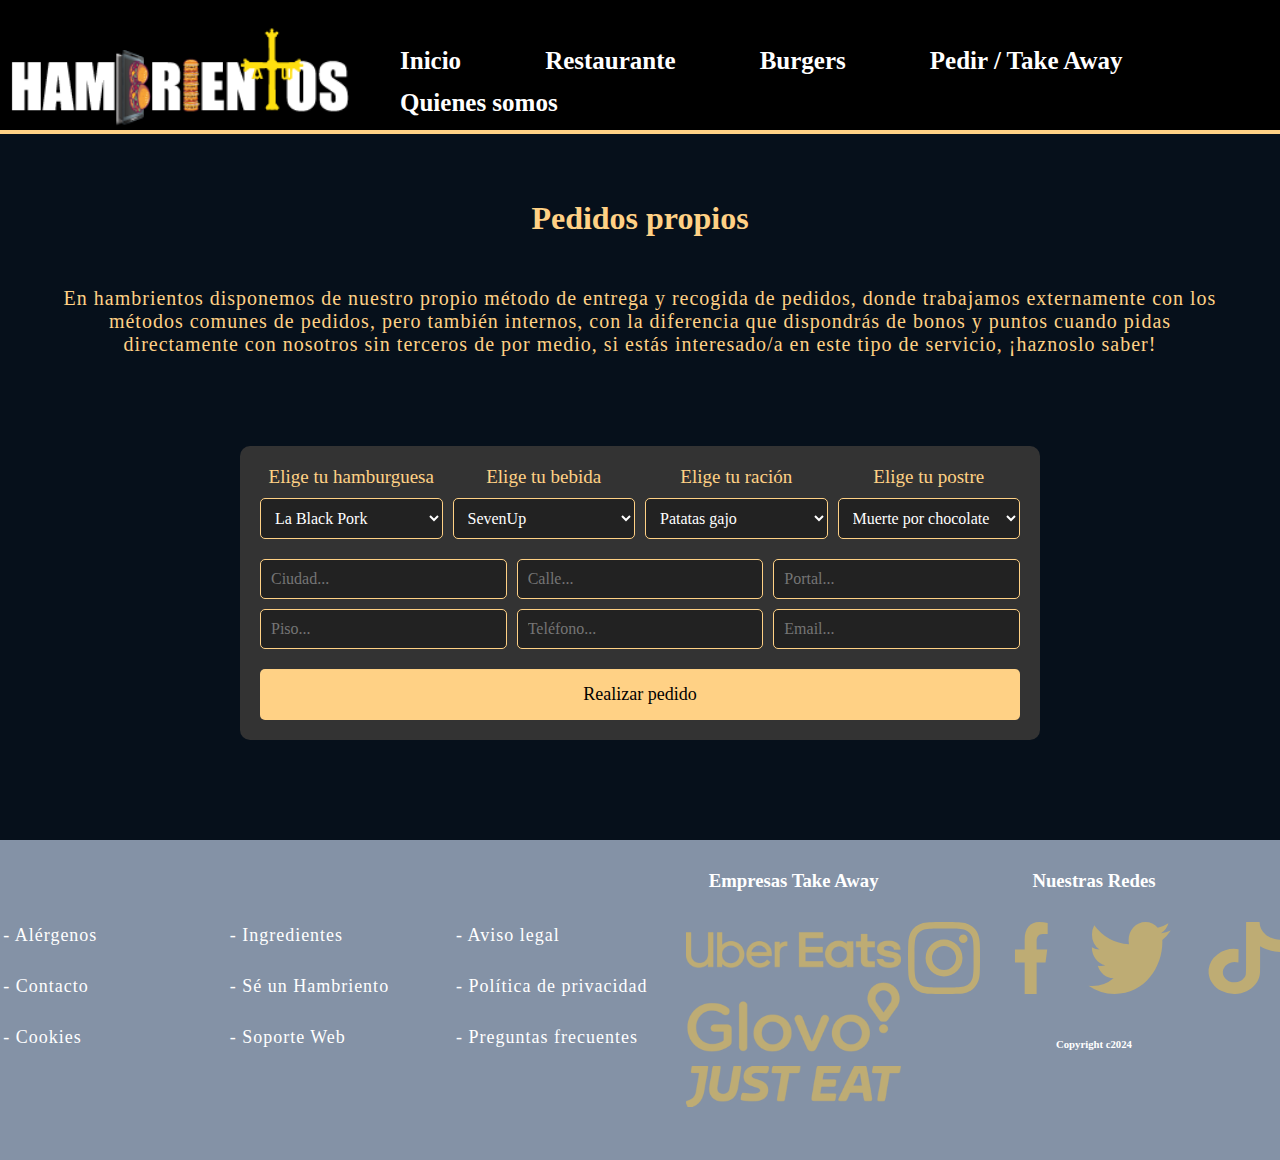
<file: pedir.html>
<!DOCTYPE html>
<html lang="en">
<head>
<meta charset="utf-8"/>
<meta http-equiv="X-UA-Compatible" content="IE=edge"/>
<meta name="viewport" content="width=device-width, initial-scale=1.0">
<title>Hambrientos</title>
<link href="styles/styless.css" rel="stylesheet" type="text/css">
</head>
<body>
	<header>
		<nav id="menu">
			<div id="logos">
				<a href="Index.html"><img  id="logo" src="img/logoHambrientos.png" alt="logotipo de hambrientos"></a>
				<a href="Index.html"><img  id="logo2" src="img/logohover.png" alt="logotipo de hambrientos"></a>
			</div>
				<ul class="menu">
					<li><a href="Index.html">Inicio</a></li>
					<li><a href="Index.html">Restaurante</a></li>
					<li><a href="Index.html">Burgers</a></li>
					<li><a href="pedir.html">Pedir / Take Away</a></li>
					<li><a href="quienes.html">Quienes somos</a></li>
				</ul>
		</nav>
	</header>
	 <section id="pedidos">
        <h5>Pedidos propios</h5>
        <p>En hambrientos disponemos de nuestro propio método de entrega y recogida de pedidos, donde trabajamos externamente con los métodos comunes de pedidos, pero también internos, con la diferencia que dispondrás de bonos y puntos cuando pidas directamente con nosotros sin terceros de por medio, si estás interesado/a en este tipo de servicio, ¡haznoslo saber!</p>
		<div id="form-container">
    		<form class="pedido-form">
        		<div class="pedido-options">
            		<div class="option">
                		<label for="hamburguesa">Elige tu hamburguesa</label>
                		<select id="hamburguesa">
                    		<option>La Black Pork</option>
                    		<option>La Smashic</option>
                    		<option>La Batatamburguer</option>
                		</select>
            		</div>
            		<div class="option">
                		<label for="bebida">Elige tu bebida</label>
                		<select id="bebida">
                    		<option>SevenUp</option>
                    		<option>Coca Cola</option>
                    		<option>Fanta</option>
                    		<option>Cerveza</option>
                		</select>
            		</div>
            		<div class="option">
                		<label for="racion">Elige tu ración</label>
                		<select id="racion">
                    		<option>Patatas gajo</option>
                    		<option>Patatas fritas</option>
                    		<option>Aros de cebolla</option>
                		</select>
            		</div>
            		<div class="option">
                		<label for="postre">Elige tu postre</label>
                		<select id="postre">
                    		<option>Muerte por chocolate</option>
                    		<option>Tarta de queso</option>
                    		<option>Carrot Cake</option>
                    		<option>Batido Asturiano</option>
                		</select>
            		</div>
        		</div>
        		<div class="pedido-contacto">
            		<input type="text" placeholder="Ciudad..." />
            		<input type="text" placeholder="Calle..." />
            		<input type="text" placeholder="Portal..." />
            		<input type="text" placeholder="Piso..." />
            		<input type="text" placeholder="Teléfono..." />
            		<input type="email" placeholder="Email..." />
        		</div>
        		<button type="submit">Realizar pedido</button>
    		</form>
		</div>
    </section>
	<!-- Pie de página -->	
	<div id="footer">
		<div id="enlaces">
			<div class="enlaces">
					<ul>
						<li><a href="#">- Alérgenos</a></li>
						<li><a href="#">- Contacto</a></li>
						<li><a href="#">- Cookies</a></li>
					</ul>
				</div>
				<div class="enlaces">
					<ul>
						<li><a href="#">- Ingredientes</a></li>
						<li><a href="#">- Sé un Hambriento</a></li>
						<li><a href="#">- Soporte Web</a></li>
					</ul>
				</div>
				<div class="enlaces">
					<ul>
						<li><a href="#">- Aviso legal</a></li>
						<li><a href="#">- Política de privacidad</a></li>
						<li><a href="#">- Preguntas frecuentes</a></li>
					</ul>
				</div>
			</div>
		<div id="empresas">
			<h3>Empresas Take Away</h3>
			<img src="img/uber.png" alt="logotipo de uber eats">
			<img src="img/glovo.png" alt="logotipo de glovoo">
			<img src="img/justeat.png" alt="logotipo de just eat">
		</div>
		<div id="redes">
			<h3>Nuestras Redes</h3>
			<svg xmlns="http://www.w3.org/2000/svg" width="372.09" height="71.984" viewBox="0 0 372.09 71.984">
  				<g id="instagram" data-name="Icon awesome-instagram" transform="translate(0 0)">
    				<path class="rdss" data-name="Icon awesome-instagram" d="M36,19.774A18.456,18.456,0,1,0,54.458,38.229,18.426,18.426,0,0,0,36,19.774Zm0,30.454a12,12,0,1,1,12-12,12.02,12.02,0,0,1-12,12ZM59.518,19.019a4.3,4.3,0,1,1-4.3-4.3A4.295,4.295,0,0,1,59.518,19.019Zm12.223,4.369c-.273-5.766-1.59-10.874-5.815-15.083C61.718,4.1,56.611,2.78,50.844,2.491c-5.943-.337-23.756-.337-29.7,0-5.75.273-10.858,1.59-15.083,5.8S.537,17.605.248,23.372c-.337,5.943-.337,23.756,0,29.7.273,5.766,1.59,10.874,5.815,15.083s9.316,5.525,15.083,5.815c5.943.337,23.756.337,29.7,0,5.766-.273,10.874-1.59,15.083-5.815,4.208-4.208,5.525-9.316,5.815-15.083.337-5.943.337-23.74,0-29.683Zm-7.678,36.06a12.148,12.148,0,0,1-6.843,6.843C52.483,68.17,41.239,67.736,36,67.736s-16.5.418-21.218-1.446a12.148,12.148,0,0,1-6.843-6.843C6.062,54.709,6.5,43.466,6.5,38.229s-.418-16.5,1.446-21.218a12.148,12.148,0,0,1,6.843-6.843C19.523,8.289,30.766,8.723,36,8.723s16.5-.418,21.218,1.446a12.148,12.148,0,0,1,6.843,6.843c1.879,4.738,1.446,15.982,1.446,21.218S65.943,54.725,64.064,59.448Z" transform="translate(0.005 -2.238)" fill="#beac74"/>
  				</g>
  				<g id="facebook-f" data-name="Icon awesome-facebook-f" transform="translate(106.951 0)">
    				<path  class="rdss" data-name="Icon awesome-facebook-f" d="M32.186,40.491l1.7-13.027H23.273V19.009c0-3.564,1.482-7.038,6.233-7.038H34.33V.88A50.21,50.21,0,0,0,25.768,0C17.032,0,11.321,6.239,11.321,17.535v9.929H1.609V40.491h9.712V71.983H23.273V40.491Z" transform="translate(-1.609)" fill="#beac74"/>
  				</g>
  				<g id="Icon_awesome-twitter" data-name="Icon awesome-twitter" transform="translate(180.533 0)">
    				<path  class="rdss" data-name="Icon awesome-twitter" d="M73.786,21.32c.052.787.052,1.575.052,2.362,0,24.013-16.959,51.682-47.956,51.682A45.171,45.171,0,0,1,0,67.21a32.38,32.38,0,0,0,4.07.225A32.243,32.243,0,0,0,25,59.674c-7.41-.169-13.62-5.4-15.759-12.6a19.759,19.759,0,0,0,3.183.281,16.617,16.617,0,0,0,4.435-.619c-7.723-1.687-13.515-9-13.515-17.827v-.225a16.062,16.062,0,0,0,7.619,2.306A18.558,18.558,0,0,1,3.444,15.865,19.109,19.109,0,0,1,5.74,6.7,46.865,46.865,0,0,0,40.493,25.707a22.038,22.038,0,0,1-.417-4.161c0-10.01,7.514-18.165,16.855-18.165A16.275,16.275,0,0,1,69.246,9.117a31.768,31.768,0,0,0,10.7-4.386,17.936,17.936,0,0,1-7.41,10.01,31.891,31.891,0,0,0,9.706-2.812,37.9,37.9,0,0,1-8.453,9.391Z" transform="translate(0 -3.381)" fill="#beac74"/>
  				</g>
  				<g id="tiktok" data-name="Icon simple-tiktok" transform="translate(300.641 0)">
    				<path  data-name="Icon simple-tiktok" d="M39.893.06C44.382,0,48.837.03,53.292,0a17.6,17.6,0,0,0,6,12.507c3.838,3.329,9.252,4.859,14.529,5.369V29.963a41.07,41.07,0,0,1-14.392-2.909,44.215,44.215,0,0,1-5.551-2.789c-.034,8.758.034,17.516-.069,26.244A21.11,21.11,0,0,1,49.18,62.325c-4.489,5.759-12.267,9.508-20.251,9.628a27.82,27.82,0,0,1-13.981-3.089C8.026,65.294,3.16,58.756,2.44,51.737c-.069-1.5-.1-3-.034-4.469a21.761,21.761,0,0,1,8.841-14.876,28.114,28.114,0,0,1,21.074-5.159c.069,4.439-.137,8.878-.137,13.317a13.475,13.475,0,0,0-10.348,1.11,10.743,10.743,0,0,0-4.66,5.249c-.72,1.53-.514,3.209-.48,4.829.822,4.919,6.236,9.058,11.993,8.608a11.9,11.9,0,0,0,9.492-4.829,6.44,6.44,0,0,0,1.4-3.179c.343-5.369.206-10.707.24-16.076.034-12.087-.034-24.144.069-36.2Z" transform="translate(-2.369)" fill="#beac74"/>
  				</g>
				<h6>Copyright c2024</h6>
			</svg>
		</div>
	</div>	
<script src="js/main.js"></script>
</body>
</html>
</file>
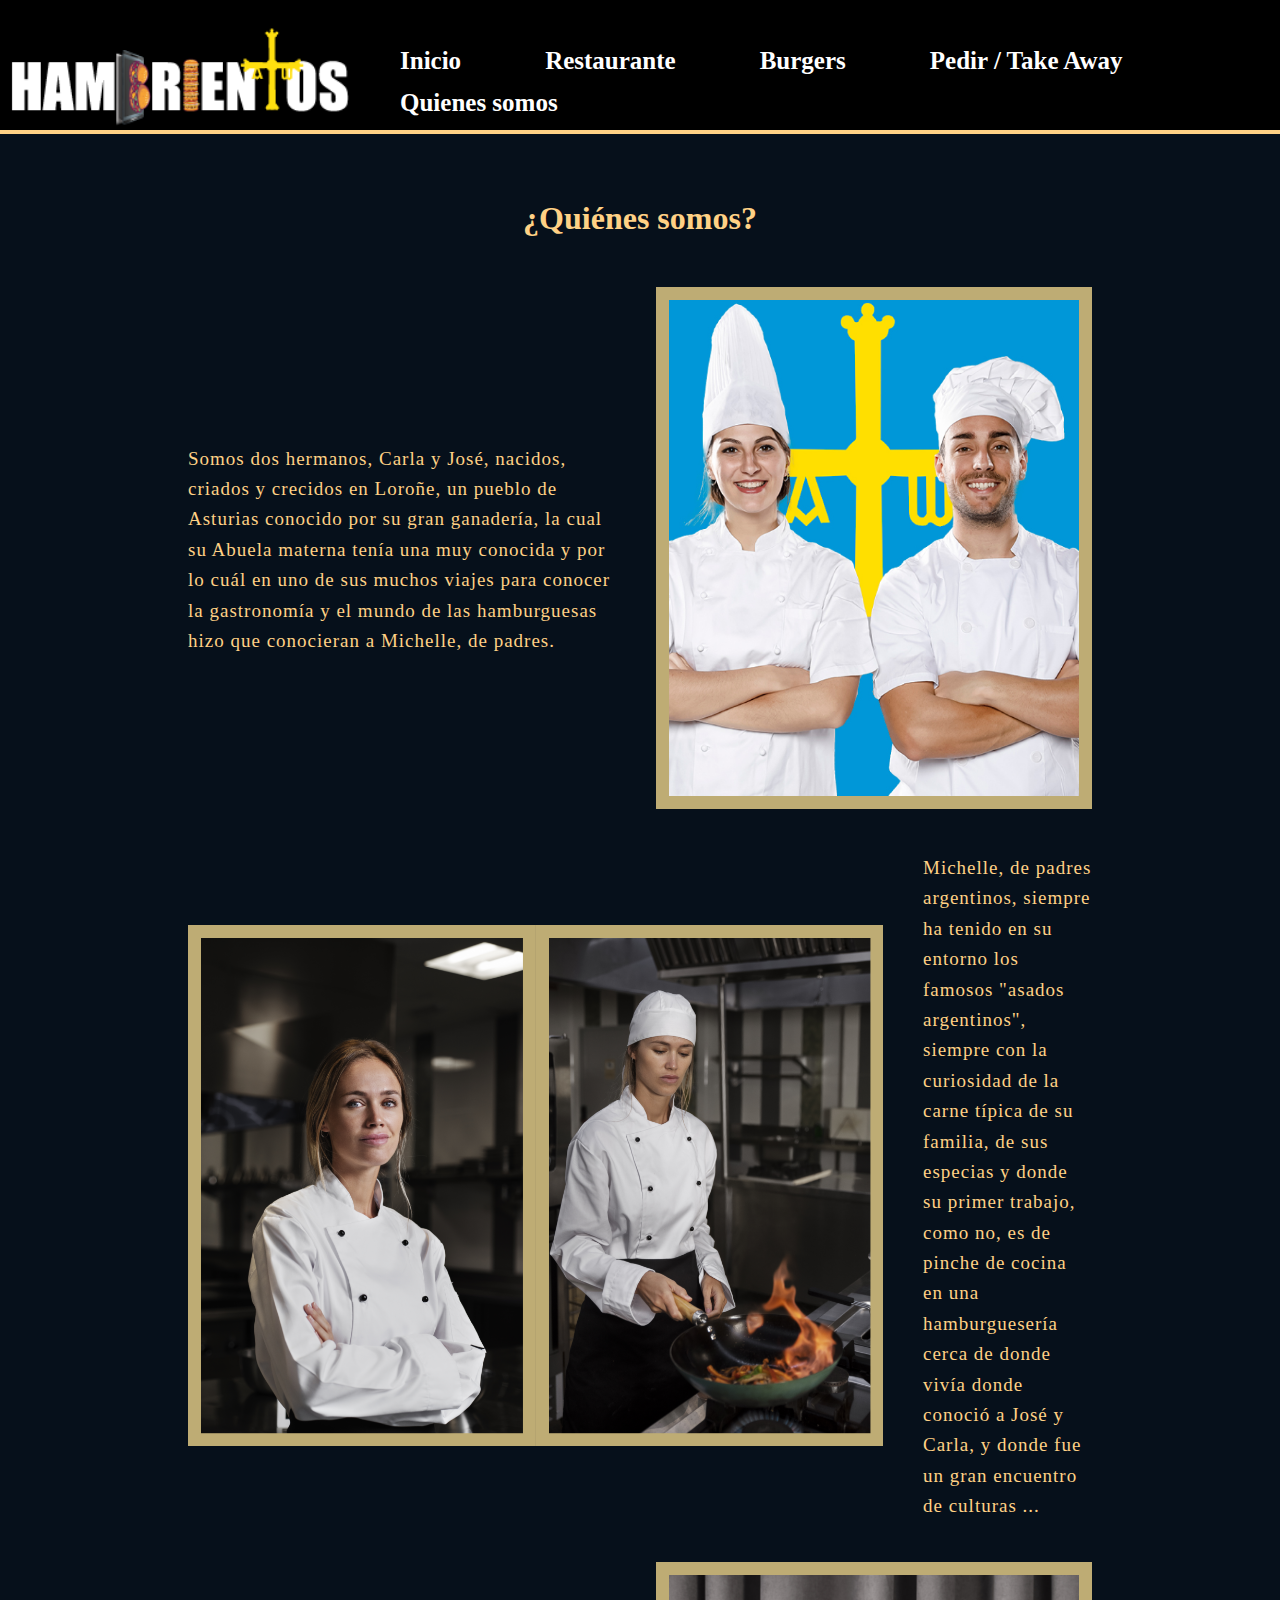
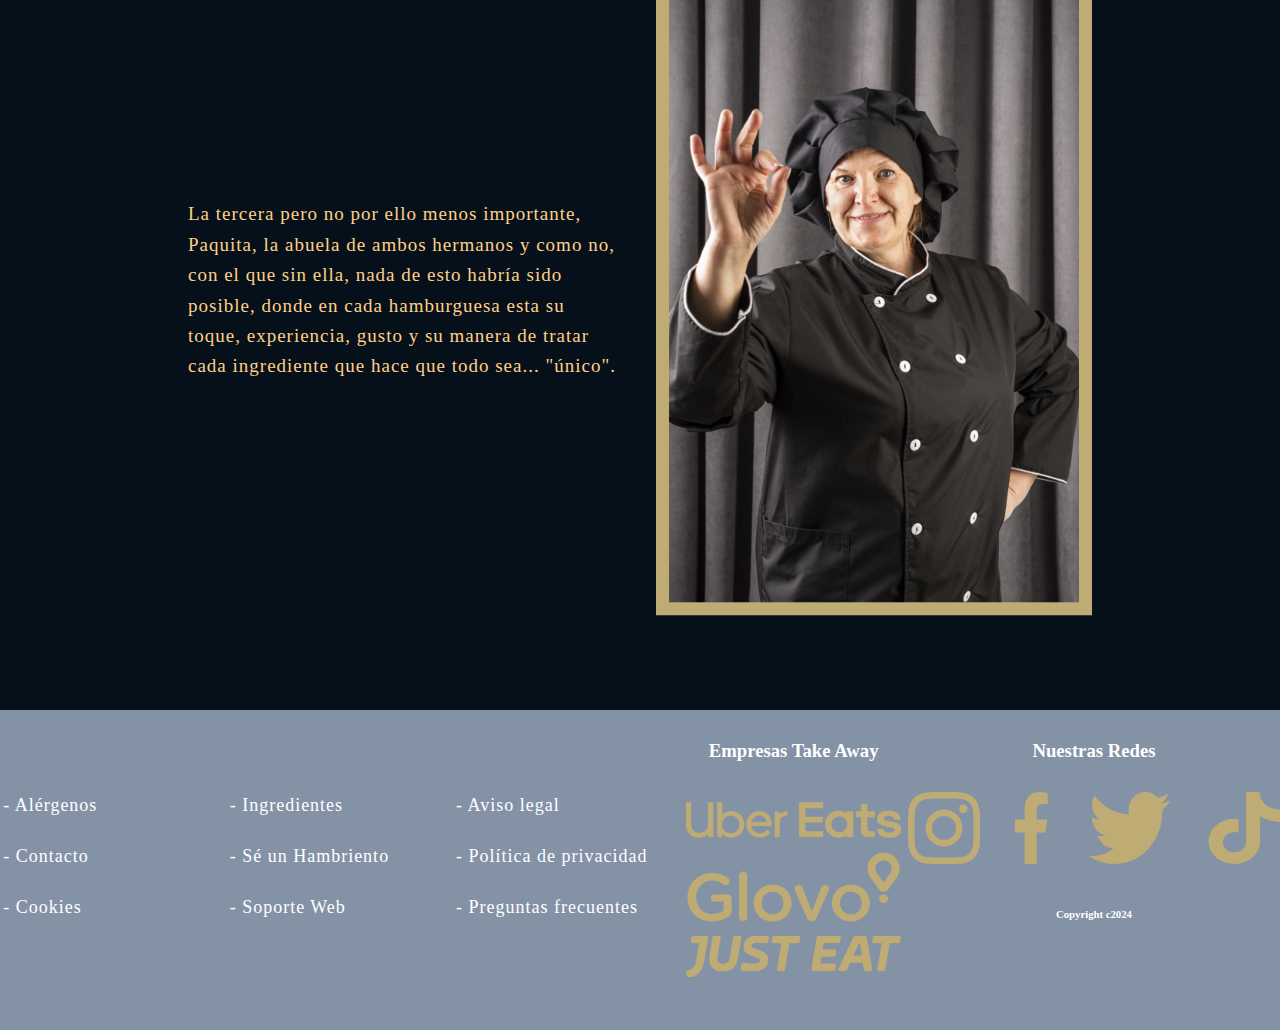
<file: quienes.html>
<!DOCTYPE html>
<html lang="en">
<head>
<meta charset="utf-8"/>
<meta http-equiv="X-UA-Compatible" content="IE=edge"/>
<meta name="viewport" content="width=device-width, initial-scale=1.0">
<title>Hambrientos</title>
<link href="styles/styless.css" rel="stylesheet" type="text/css">
</head>
<body>
	<header>
		<nav id="menu">
			<div id="logos">
				<a href="Index.html"><img  id="logo" src="img/logoHambrientos.png" alt="logotipo de hambrientos"></a>
				<a href="Index.html"><img  id="logo2" src="img/logohover.png" alt="logotipo de hambrientos"></a>
			</div>
				<ul class="menu">
					<li><a href="Index.html">Inicio</a></li>
					<li><a href="Index.html">Restaurante</a></li>
					<li><a href="Index.html">Burgers</a></li>
					<li><a href="pedir.html">Pedir / Take Away</a></li>
					<li><a href="quienes.html">Quienes somos</a></li>
				</ul>
		</nav>
	</header>
	<section id="quienes-somos">
        <h5>¿Quiénes somos?</h5>
        <div class="profesionales">
            <div class="txt-img">
                <div class="text">
                    <p>Somos dos hermanos, Carla y José, nacidos, criados y crecidos en Loroñe, un pueblo de Asturias conocido por su gran ganadería, la cual su Abuela materna tenía una muy conocida y por lo cuál en uno de sus muchos viajes para conocer la gastronomía y el mundo de las hamburguesas hizo que conocieran a Michelle, de padres.</p>
                </div>
                <div class="image">
                    <img class="imags" src="img/hermanos.png" alt="Imagen de Carla y José">
                </div>
            </div>

            <div class="txt-img">
                <div class="image">
                    <img src="img/cocinera.png" alt="Imagen de Michelle cocinando">
                </div>
                <div class="text">
                    <p>Michelle, de padres argentinos, siempre ha tenido en su entorno los famosos "asados argentinos", siempre con la curiosidad de la carne típica de su familia, de sus especias y donde su primer trabajo, como no, es de pinche de cocina en una hamburguesería cerca de donde vivía donde conoció a José y Carla, y donde fue un gran encuentro de culturas ...</p>
                </div>
            </div>

            <div class="txt-img">
                <div class="text">
                    <p>La tercera pero no por ello menos importante, Paquita, la abuela de ambos hermanos y como no, con el que sin ella, nada de esto habría sido posible, donde en cada hamburguesa esta su toque, experiencia, gusto y su manera de tratar cada ingrediente que hace que todo sea... "único".</p>
                </div>
                <div class="image">
                    <img class="imags" src="img/abuela.png" alt="Imagen de Paquita">
                </div>
            </div>
        </div>
    </section>
	
	
	<!-- Pie de página -->	
	<div id="footer">
		<div id="enlaces">
			<div class="enlaces">
					<ul>
						<li><a href="#">- Alérgenos</a></li>
						<li><a href="#">- Contacto</a></li>
						<li><a href="#">- Cookies</a></li>
					</ul>
				</div>
				<div class="enlaces">
					<ul>
						<li><a href="#">- Ingredientes</a></li>
						<li><a href="#">- Sé un Hambriento</a></li>
						<li><a href="#">- Soporte Web</a></li>
					</ul>
				</div>
				<div class="enlaces">
					<ul>
						<li><a href="#">- Aviso legal</a></li>
						<li><a href="#">- Política de privacidad</a></li>
						<li><a href="#">- Preguntas frecuentes</a></li>
					</ul>
				</div>
			</div>
		<div id="empresas">
			<h3>Empresas Take Away</h3>
			<img src="img/uber.png" alt="logotipo de uber eats">
			<img src="img/glovo.png" alt="logotipo de glovoo">
			<img src="img/justeat.png" alt="logotipo de just eat">
		</div>
		<div id="redes">
			<h3>Nuestras Redes</h3>
			<svg xmlns="http://www.w3.org/2000/svg" width="372.09" height="71.984" viewBox="0 0 372.09 71.984">
  				<g id="instagram" data-name="Icon awesome-instagram" transform="translate(0 0)">
    				<path class="rdss" data-name="Icon awesome-instagram" d="M36,19.774A18.456,18.456,0,1,0,54.458,38.229,18.426,18.426,0,0,0,36,19.774Zm0,30.454a12,12,0,1,1,12-12,12.02,12.02,0,0,1-12,12ZM59.518,19.019a4.3,4.3,0,1,1-4.3-4.3A4.295,4.295,0,0,1,59.518,19.019Zm12.223,4.369c-.273-5.766-1.59-10.874-5.815-15.083C61.718,4.1,56.611,2.78,50.844,2.491c-5.943-.337-23.756-.337-29.7,0-5.75.273-10.858,1.59-15.083,5.8S.537,17.605.248,23.372c-.337,5.943-.337,23.756,0,29.7.273,5.766,1.59,10.874,5.815,15.083s9.316,5.525,15.083,5.815c5.943.337,23.756.337,29.7,0,5.766-.273,10.874-1.59,15.083-5.815,4.208-4.208,5.525-9.316,5.815-15.083.337-5.943.337-23.74,0-29.683Zm-7.678,36.06a12.148,12.148,0,0,1-6.843,6.843C52.483,68.17,41.239,67.736,36,67.736s-16.5.418-21.218-1.446a12.148,12.148,0,0,1-6.843-6.843C6.062,54.709,6.5,43.466,6.5,38.229s-.418-16.5,1.446-21.218a12.148,12.148,0,0,1,6.843-6.843C19.523,8.289,30.766,8.723,36,8.723s16.5-.418,21.218,1.446a12.148,12.148,0,0,1,6.843,6.843c1.879,4.738,1.446,15.982,1.446,21.218S65.943,54.725,64.064,59.448Z" transform="translate(0.005 -2.238)" fill="#beac74"/>
  				</g>
  				<g id="facebook-f" data-name="Icon awesome-facebook-f" transform="translate(106.951 0)">
    				<path  class="rdss" data-name="Icon awesome-facebook-f" d="M32.186,40.491l1.7-13.027H23.273V19.009c0-3.564,1.482-7.038,6.233-7.038H34.33V.88A50.21,50.21,0,0,0,25.768,0C17.032,0,11.321,6.239,11.321,17.535v9.929H1.609V40.491h9.712V71.983H23.273V40.491Z" transform="translate(-1.609)" fill="#beac74"/>
  				</g>
  				<g id="Icon_awesome-twitter" data-name="Icon awesome-twitter" transform="translate(180.533 0)">
    				<path  class="rdss" data-name="Icon awesome-twitter" d="M73.786,21.32c.052.787.052,1.575.052,2.362,0,24.013-16.959,51.682-47.956,51.682A45.171,45.171,0,0,1,0,67.21a32.38,32.38,0,0,0,4.07.225A32.243,32.243,0,0,0,25,59.674c-7.41-.169-13.62-5.4-15.759-12.6a19.759,19.759,0,0,0,3.183.281,16.617,16.617,0,0,0,4.435-.619c-7.723-1.687-13.515-9-13.515-17.827v-.225a16.062,16.062,0,0,0,7.619,2.306A18.558,18.558,0,0,1,3.444,15.865,19.109,19.109,0,0,1,5.74,6.7,46.865,46.865,0,0,0,40.493,25.707a22.038,22.038,0,0,1-.417-4.161c0-10.01,7.514-18.165,16.855-18.165A16.275,16.275,0,0,1,69.246,9.117a31.768,31.768,0,0,0,10.7-4.386,17.936,17.936,0,0,1-7.41,10.01,31.891,31.891,0,0,0,9.706-2.812,37.9,37.9,0,0,1-8.453,9.391Z" transform="translate(0 -3.381)" fill="#beac74"/>
  				</g>
  				<g id="tiktok" data-name="Icon simple-tiktok" transform="translate(300.641 0)">
    				<path  data-name="Icon simple-tiktok" d="M39.893.06C44.382,0,48.837.03,53.292,0a17.6,17.6,0,0,0,6,12.507c3.838,3.329,9.252,4.859,14.529,5.369V29.963a41.07,41.07,0,0,1-14.392-2.909,44.215,44.215,0,0,1-5.551-2.789c-.034,8.758.034,17.516-.069,26.244A21.11,21.11,0,0,1,49.18,62.325c-4.489,5.759-12.267,9.508-20.251,9.628a27.82,27.82,0,0,1-13.981-3.089C8.026,65.294,3.16,58.756,2.44,51.737c-.069-1.5-.1-3-.034-4.469a21.761,21.761,0,0,1,8.841-14.876,28.114,28.114,0,0,1,21.074-5.159c.069,4.439-.137,8.878-.137,13.317a13.475,13.475,0,0,0-10.348,1.11,10.743,10.743,0,0,0-4.66,5.249c-.72,1.53-.514,3.209-.48,4.829.822,4.919,6.236,9.058,11.993,8.608a11.9,11.9,0,0,0,9.492-4.829,6.44,6.44,0,0,0,1.4-3.179c.343-5.369.206-10.707.24-16.076.034-12.087-.034-24.144.069-36.2Z" transform="translate(-2.369)" fill="#beac74"/>
  				</g>
				<h6>Copyright c2024</h6>
			</svg>
		</div>
	</div>	
<script src="js/main.js"></script>
</body>
</html>
</file>
<file: styles/styles.css>
/*--------------------------------------------------------------------------- HEADER , VARIABLES Y MODO DARK ------------------------------------------------------------------*/
:root{
    --primay-color: hsl(173, 56%, 22%); 
    --text-color: hsl(0, 0%, 31%);   
    --bg-color: hsl(0, 0%, 90%);
    --bg-tarjeta-color: hsl(0, 3%, 86%);
    --transition: color 0.1s, background-color 0.2s ease-in-out;
    --habilidades-barra-ancho: 0%;
    --border-radius: 1em;
}
*{
    box-sizing: border-box;
}
a{
    color: var(--primay-color);
    text-decoration: none;
}
body{
    margin: 0;
    background-color: var(--bg-color);
    color: var(--text-color);
    font-family: Verdana, Geneva, Tahoma, sans-serif;
}
.dark{
   --primay-color: hsl(172, 84%, 56%);
   --text-color:  hsl(0, 0%, 83%);
   --bg-color: hsl(0, 0%, 15%);
   --bg-tarjeta-color: hsl(0, 0%, 20%);
   --border-radius: 1em;
}
.header{
    display: flex;
    align-items: center;
    justify-content: center;
    background-color: var(--bg-tarjeta-color);
    height: 55px;
}
.cambio{
    display: flex;
    align-items: center;
}
.cambioContenedor{
    display: flex;
    align-items: center;
    justify-content: center;
    cursor: pointer;
}
.cambioTxt{
    font-size: 1rem;
    padding-left: 10px;
}
/*------------------------------------------------------------------------------------- TARJETA PRINCIPAL -----------------------------------------------------------------------*/

img{
    max-width: 100%;
    display: block;
}
.main{
    display: grid;
    padding: 2em;
    gap: 0.5em;
    grid-template-columns: min-content 3fr;
}
.tarjeta{
    padding: 1em;
    background-color: var(--bg-tarjeta-color);
    border-radius: var(--border-radius);
}
.tarjetaImg{
    min-width: 320px;
    border-radius: var(--border-radius);
    overflow: hidden;
}
.tarjetaEncabezado{
    padding: 1em 0;
}
.tarjetaTitulo{
    margin: 0;
    font-size: 1.8rem;
}
.tarjetaSubtitulo{
    opacity: 0.6;
    font-size: 1.2em;
}
.tarjetaLinks{
    margin-bottom: 0.8em;
    font-size: 1.1em;
}
.tarjetaTxt{
    font-size: 1.2rem;
    line-height: 1.5;
}
.icon{
    margin-right: 1em;
}

/*------------------------------------------------------------------------------------- TARJETAS -------------------------------------------------------------------------*/

.columna{
    display: grid;
    gap: 0.5em;
}
.columnaIzq{
    display: block;
    grid-template-columns: repeat(3,1fr);
    grid-template-rows: repeat(3,min-content);
    align-items: start;
}
.columnaDer{
    grid-template-columns: repeat(3,1fr);
    grid-template-rows: repeat(3,min-content);
    align-items: start;
}
.habilidades{
    padding: 1em 0;
}
.habilidadesEncabezado{
    visibility: hidden;
    display: flex;
    justify-content: space-between;
    width: 175px;
    margin-left: auto;
}

.habilidadesContenedor{
    display: flex;
    align-items: center;
    justify-content: space-between;
    margin-bottom: 0.5em;
}
.habilidadesLenguajes{
    margin: 0;
    font-size: 1.4rem;
}
.habilidadBarra, .habilidadBarra::after{
    position: relative;
    width: 175px;
    height: 9px;
    background-color: #888;
    border-radius: var(--border-radius);
    overflow: hidden;
}

/*------------------------------------------------------------------------------------- HABILIDADES ANIMACION ------------------------------------------------------------*/

.habilidadBarra::after{
    content:"";
    position: absolute;
    background-color: var(--primay-color);
    transition: var(--transition);
    left: -175px;
    animation: animacion-Barra 2s ease-in-out forwards;
}
.habilidadBarra100::after{
    --habilidades-barra-ancho:100%;
}
.habilidadBarra95::after{
    --habilidades-barra-ancho:95%;
}
.habilidadBarra90::after{
    --habilidades-barra-ancho:90%;
}
.habilidadBarra85::after{
    --habilidades-barra-ancho:85%;
}
.habilidadBarra80::after{
    --habilidades-barra-ancho:80%;
}
.habilidadBarra75::after{
    --habilidades-barra-ancho:75%;
}
.habilidadBarra70::after{
    --habilidades-barra-ancho:70%;
}
.habilidadBarra65::after{
    --habilidades-barra-ancho:65%;
}
.habilidadBarra60::after{
    --habilidades-barra-ancho:60%;
}
.habilidadBarra55::after{
    --habilidades-barra-ancho:55%;
}
.habilidadBarra50::after{
    --habilidades-barra-ancho:50%;
}
.habilidadBarra45::after{
    --habilidades-barra-ancho:45%;
}
.habilidadBarra40::after{
    --habilidades-barra-ancho:40%;
}
.habilidadBarra35::after{
    --habilidades-barra-ancho:35%;
}
.habilidadBarra30::after{
    --habilidades-barra-ancho:30%;
}
.habilidadBarra25::after{
    --habilidades-barra-ancho:25%;
}
.habilidadBarra20::after{
    --habilidades-barra-ancho:20%;
}
.habilidadBarra15::after{
    --habilidades-barra-ancho:15%;
}
.habilidadBarra10::after{
    --habilidades-barra-ancho:10%;
}
.habilidadBarra5::after{
    --habilidades-barra-ancho:5%;
}
@keyframes animacion-Barra{
    to{
        transform: translateX(var(--habilidades-barra-ancho));
    }
}

/*------------------------------------------------------------------------------------- EXPERIENCIA ----------------------------------------------------------------------------*/
.tarjetaExperiencia{
    margin-top: 0.5em;
}
.empresa{
    display: block;
}
.experienciaImg{
    max-width: 85%;
    height: auto;
    margin-top: 3.6em;
    margin-right: 0.5em;
}
.comida{
    max-width: 80%;
    margin-top: 3.6em;
    margin-right: -10em;
}
.nombreEmpresa{
    font-size: 1.1em;
    position: absolute;
    margin-top: 1.2em;
    margin-right: 0em;
    color: var(--primay-color);
    transition: var(--transition);
    text-align: left;
}
.experiencia{
    display: flex;
    align-items: start;
    margin-bottom: 1em;
    padding: 1em;
    border: 2px solid var(--primay-color);
    border-radius: var(--border-radius);
    transition: var(--transition);
}
.experienciaTiempo{
    font-size: 1.2rem;
    margin-bottom: 0.5em;
    color: var(--primay-color);
    transition: var(--transition);
    text-align: center;
}
.trabajo{
    margin: 0;
    margin-bottom: 0.5em;
    font-size: 1.3rem;
}
.experienciaBreve{
    font-size: 0.9rem;
}
/*------------------------------------------------------------------------------------- FORMACION ----------------------------------------------------------------------------*/
.tarjetaFormación{
    margin-top: 0.5em;
}
.formacion{
    display: block;
    align-items: start;
    margin-bottom: 1em;
    padding: 1em;
    border: 2px solid var(--primay-color);
    border-radius: var(--border-radius);
    transition: var(--transition);
}
.titulo{
    margin: 0;
    margin-bottom: 0.5em;
    color: var(--primay-color);
    transition: var(--transition);
}
.nombreCentro{
    margin-top: 1em;
    margin-right: 2.5em;
    text-align: justify;
    font-size: 1rem;
}

/*------------------------------------------------------------------------------------- HOBBIES Y SLIDER INFINITO ----------------------------------------------------------------------------*/

.hobbiesContenido{
    display: flex;
    width: 30vw;
}
.hobbiesResumen{
    width: 18vw;
    margin-right: 1em;
}
.hobbiesTxt{
    line-height: 1.3rem;
}
.tarjetaContenido{
    width: 25vw;
    height: 246px;
    overflow: hidden;
    border-left: 5px solid var(--primay-color);
    border-radius: var(--border-radius);
}
.slider{
    width: 75vw;
    height: auto;
    margin: auto;
    overflow: hidden;
}
.slide-track{
    display: flex;
    animation: scroll 35s linear infinite alternate-reverse;
    height: 100%;
    width: calc(200px * 12);
}
.slide{
    width: 320px;
}
.slide img{
    width: 100%;
    height: 100%;
}
@keyframes scroll{
    0%{
        transform: translateX(0);
    }
    100%{
        transform: translateX(calc(-300px * 6));
    }
}

/*------------------------------------------------------------------------------------- WEBS ------------------------------------------------------------------------------*/

.tarjetaWebs{
    display: grid;
    grid-template-columns: min-content 1fr;
    grid-column-start: 1;
    grid-column-end: -1;
}
.proyecto{
    position: relative;
    margin-left: 0.5em;
}
.proyectoEtiquetas{
    position: relative;
    display: flex;
    justify-content: space-between;
    margin: 0.5em 0;
    font-size: 1rem;
    width: 175px;
}
.proyectoEtiqueta{
    padding: 0.4em 0.5em;
    margin-right: 0.5em;
    border-radius: var(--border-radius);
    background-color: var(--primay-color);
    color: var(--bg-color);
}
.buttons{
    display: flex;
    justify-content: center;
    width: 180px;
    position: absolute;
    bottom: 1em;
}
.button{
    width: 100px;
    line-height: 2.5;
    text-align: center;
    border-radius: var(--border-radius);
    transition: var(--transition);
    background-color: var(--primay-color);
    color: var(--bg-color);
}
/*------------------------------------------------------------------------------------- RESPONSIVE TABLET -------------------------------------------------------------------*/

@media (max-width: 1024px){    
    .tarjetaWebs{
        display: block;
        grid-column-start: 1;
        width: 92%;
    }
    .tarjetaWebImg {
        width: 100%;
        height: 100%;  
        display: block;            
        align-items: center;      
        justify-content: center;  
        overflow: hidden;      
    }
    .tarjetaWebImg img {
        margin-left: 10px;
        width: 90%;   
        object-fit: scale-down;
        border-radius: var(--border-radius);
    }
    .proyectoEtiquetas{
        position: relative;
        display: flex;
        justify-content: space-between;
    }
    .proyectoEtiqueta{
        width: 100px;
        font-size: 0.9rem;
        margin-right: 1vw;
    }
    .buttons{
        display: block;
        justify-content: center;
        width: 80px;
        position: relative;
        bottom: 1em;
        text-align: center;
        border-radius: var(--border-radius);
        transition: var(--transition);
        background-color: var(--primay-color);
        color: var(--bg-color);
    }
    .tarjetaHabilidades{
        display: block;
        grid-column-start: 1;
        width: 46vw;
    }
    .habilidadesLenguajes{
        font-size: 1.4rem;
        margin-right: 4rem;
    }
    .habilidadBarra, .habilidadesEncabezado{
        width: 17vw; 
    }
    .hobbiesContenido{
        display: block;
    }
    .hobbiesResumen{
        width: 45vw;
    }
    .tarjetaContenido{
        width: 42vw;
        height: 246px;
        overflow: hidden;
        border-top: 5px solid var(--primay-color);
        border-left: none;
        border-radius: var(--border-radius);
    }
    .slider {
        width: 75vw;
        height: auto;
        margin: auto;
        overflow: hidden;
    }
    .slide-track {
        display: flex;
        animation: scroll 20s linear infinite alternate-reverse;
        height: 100%;
        width: calc(200px * 12);
    }
    
}

/*------------------------------------------------------------------------------------- RESPONSIVE MOVIL --------------------------------------------------------------------*/

@media (max-width: 768px){
.header{
    width: 410px;
}
.tarjetaPerfil{
    width: 90vw;
}
.main{
    display: grid;
    grid-template-columns: 1fr;
}
.columnaIzq{
    display: block;
}
.columnaDer{
    grid-template-columns: repeat(1);
    grid-template-rows: repeat(1);
    align-items: start;
}
.tarjetaExperiencia, .tarjetaFormación {
    width: 90vw;
}
.tarjetaWebs{
    display: block;
    grid-column-start: 1;
    width: 93%;
}
.tarjetaWebImg {
    width: 100%;
    height: 100%;  
    display: block;            
    align-items: center;      
    justify-content: center;  
    overflow: hidden;      
}
.tarjetaWebImg img {
    margin-left: -25px;
    width: 90%;   
    object-fit: scale-down;
    border-radius: var(--border-radius);
}
.proyectoEtiquetas{
    position: relative;
    display: flex;
    justify-content: space-between;
}
.proyectoEtiqueta{
    width: 100px;
    font-size: 0.9rem;
    margin-right: 1vw;
}
.buttons{
    display: block;
    justify-content: center;
    width: 80px;
    position: relative;
    bottom: 1em;
    text-align: center;
    border-radius: var(--border-radius);
    transition: var(--transition);
    background-color: var(--primay-color);
    color: var(--bg-color);
}
.tarjetaHabilidades{
    display: block;
    grid-column-start: 1;
    width: auto;
}
.habilidadesLenguajes{
    font-size: 1.2rem;
}
.habilidadBarra, .habilidadesEncabezado{
    width: 35vw; 
}
.hobbiesContenido{
    display: block;
}
.hobbiesResumen{
    width: 80vw;
}
.tarjetaContenido{
    width: 75vw;
    height: 246px;
    overflow: hidden;
    border-top: 5px solid var(--primay-color);
    border-left: none;
    border-radius: var(--border-radius);
}
.slider {
    width: 75vw;
    height: auto;
    margin: auto;
    overflow: hidden;
}
.slide-track {
    display: flex;
    animation: scroll 20s linear infinite alternate-reverse;
    height: 100%;
    width: calc(200px * 12);
}
}
</file>
<file: styles/stylesss.css>
body {
    font-family: 'Comic Sans MS', cursive, sans-serif;
    background-color: #fff5cf;
    color: #333;
    margin: 0;
    padding: 0;
	overflow-x:hidden;
}
header {
    background-color:cornsilk;
    padding: 10px;
    text-align: center;
}
nav ul {
    list-style: none;
    padding: 0;
}
nav ul li {
    display: inline;
    margin: 0 15px;
}
nav ul li a {
    text-decoration: none;
    font-size: 25px;
    color: #333;
}
nav ul li a i {
    margin-right: 8px;
}
h1, h2 {
    text-align: center;
    color: #74C0FC;
}

/* --------------------------------------------------------------------- SLIDE DE FOTOS ------------------------------------------------------------- */

.container{
    position: relative;
    width: 100%;
    height: 100vh;
    background-color: black;
}
.slider input{
    visibility: hidden;
    display: none;
}
.buttons{
    position: absolute;
    width: 100%;
    display: flex;
    justify-content: center;
    bottom: 50px;
    gap: 10px;
}
.buttons label{
    width: 20px;
    height: 20px;
    background-color: white;
    opacity: 0.5;
    cursor: pointer;
    z-index: 1;
    transition:  300ms ease-in-out;
}
.buttons label:hover{
    scale: 1.2;
    opacity: 1;
}
.slider input:nth-child(1):checked ~ .buttons label:nth-child(1),
.slider input:nth-child(2):checked ~ .buttons label:nth-child(2),
.slider input:nth-child(3):checked ~ .buttons label:nth-child(3),
.slider input:nth-child(4):checked ~ .buttons label:nth-child(4),
.slider input:nth-child(5):checked ~ .buttons label:nth-child(5),
.slider input:nth-child(6):checked ~ .buttons label:nth-child(6)
{
    opacity: 1;
    scroll-margin: 1.2;
    width: 40px;
}
.content{
    position: relative;
    width: 600vw;
	height: 40%;
    display: flex;
    transition: 400ms ease-in-out;
}
.unoSlide,.dosSlide,.tresSlide,.cuatroSlide,.cincoSlide,.seisSlide{
    position: relative;
    width: 900vw;
    height: 100vh;
    display: flex;
    justify-content: center;
    align-items: center;
	overflow: hidden;
}
.slider input:nth-child(1):checked ~ .content{
    left: 0;
}
.slider input:nth-child(2):checked ~ .content{
    left: -100vw;
}
.slider input:nth-child(3):checked ~ .content{
    left: -200vw;
}
.slider input:nth-child(4):checked ~ .content{
    left: -300vw;
}
.slider input:nth-child(5):checked ~ .content{
    left: -400vw;
}
.slider input:nth-child(6):checked ~ .content{
    left: -500vw;
}

/* ------------------------------------------------------------------- RESTO DE WEB ----------------------------------------------------------------- */

h2{
	padding-top: 10px;
}
p{
	margin-left: 15px;
	margin-right: 15px;
	padding-bottom: 25px;
	text-align: left;
}
#conocenos, #tarifas li{
	margin: 10px 0;
    padding: 10px;
	text-align: left;
}
::marker{
	color: #33638a;
	font-size: 20px;
}
#orientacion, #conocenos, #tarifas, #contacto{
	background-color: #f5df87;
	width: 35%;
	height: 45%;
	border-radius: 30px;
	box-shadow: 10px 10px 15px #33638a;
    margin: 0 auto;
    animation: reveal linear both;
    animation-timeline: view();
    animation-range: entry 20% cover 30%;
}

/* ----------------------------------------------------------------------- PROFES ------------------------------------------------------------------- */

#profes{
	width: 90%;
	height: auto;
	position: relative;
}
.profes{
	width: 100%;
	height: auto;
	display: flex;
	border-bottom-style: inset;
	border-top-style: inset ;
	border-radius: 35px;
	border-color: #33638a;
	margin: 25px 0px 0px 25px;
	
}
.profes p{
    margin-top: 4vh;
}
.fotoProfes{
	align-content: center;
	justify-content: center;
}
.fotoProfes img{
	margin: 20px;
	width: 12vw;
	border-radius: 100px;
}
/* --------------------------------------------------------------------- FORMULARIO ----------------------------------------------------------------- */

#contacto{
	margin-bottom: 140px;
}
form {
    display: flex;
    flex-direction: column;
    width: 90%;
    margin: 0 auto;
}

form input, form textarea, form button {
    margin: 10px 0;
    padding: 10px;
    font-size: 16px;
    border-radius: 5px;
}

form button {
    background-color: #33638a;
    color: white;
    border: none;
    cursor: pointer;
}

/* ------------------------------------------------------------------ PIE DE PAGINA ----------------------------------------------------------------- */

footer{
    padding: 10px;
    background-color: #ffcccb;
    position: fixed;
    width: 100%;
    bottom: 0;
	z-index: 2;
}
footer p{
	text-align: center;
	font-size: 19px;
}

/* ---------------------------------------------------------------------- ANIMACIÓN ----------------------------------------------------------------- */

@keyframes reveal{
    from{
        opacity: 0;
    }

    to{
        opacity: 1;
    }
}
/* ------------------------------------------------------------------ RESPONSIVE TABLET ------------------------------------------------------------- */

@media (max-width: 1024px){
   
    nav ul li{
        display: block;
        margin: 10px 0;
}

    .content{
        height: 50vh;
}
    #contenido{
        font-size: 19px;
    }

    .profes{
        flex-direction: column;
}
    .profes img{
        width: 90%;
}
    #orientacion, #conocenos, #tarifas, #contacto{
        width: 90%;
        height: auto;
}
}

/* ------------------------------------------------------------------ RESPONSIVE MÓVIL ------------------------------------------------------------- */

@media (max-width: 768px){
    nav ul li{
        display: block;
        margin: 10px 0;
}

    .content{
        height: 30vh;
}
    .content img{
        width: 330vw;
    }
    .profes{
        flex-direction: column;
}

    #orientacion, #conocenos, #tarifas, #contacto{
        width: 90%;
        height: auto;
}

    form input, form textarea, form button{
        width: 90%;
}
}
</file>
<file: styles/styless.css>
*{
	margin: 0;
	padding: 0;
	list-style: none;
	text-decoration: none;
	box-sizing: border-box;
	font-family: Segoe UI;
}
#Index{
	position: absolute;
	width: 1920px;
	height: auto;
	background-color: rgba(6,16,27,1);
	overflow: hidden;
}
body{
	background-color: #06101B;
}
/* ----------------- Menú ----------------- */
#logos{
	height: 110px;
	width: 360px;
}
#logo{
	opacity: 100%;
}
#logo:hover{
 	opacity:   0%;
	z-index:   -1;
}
#logo2{
	margin-top: -650px;
	margin-bottom: 	 21px;
	width: 360px;
	opacity: 0%;
}
#logo2:hover{
	opacity: 100%;
	z-index:    0;
}
nav{
	position: fixed;
	width: 100%;
	background-color: black;
	display: flex;
	align-items: center;
	justify-content: space-between;
	padding-top: 20px;
	font-weight: bold;
	border-bottom: 4px solid #FFD185;
	border-bottom-color: #FFD185;
	z-index: 1;
}
.menu li{
	color: #FFF;
	display: inline-block;
	padding: 0px 40px;
	padding-top: 14px;
	font-size: 25px;
}
.menu li a{
	color: #FFF;
	text-decoration: none;
}

.menu a:hover{
	color: #0097D8;
}
/* ----------------- Menú ----------------- */

/* ----------------- Contenido ------------ */
.banner1{
	margin-top: 110px;
	width: 100%;
}
/* ----------------- Cartas izquierda y derecha ------------ */
#contenedor{
	width: 100%;
	height: 780px;
 	display: flex;
}
.cartas{
	position:relative;
	width: 450px;
	height: 560px;
	margin: auto;
	cursor:pointer;
}
.cartas .cara{
	position: absolute;
	width: 450px;
	height: 560px;
	backface-visibility: hidden;
	border: 5px solid #FFD185;
	overflow: hidden;
	transition: 0.7s;
}
.cartas .uno{
	transform: perspective(600px) rotateY(180deg);
}
.cartas .cara img{
	position: absolute;
	width: 100%;
	height: 100%;
	object-fit: cover;
}
.cartas .dos h3{
	position: absolute;
	top: 10px;
	width: 100%;
	height: 35px;
	text-align: center;
	color: #FFD185;
}
.cartas .dos {
	transform: perspective(600px) rotateY(0deg);
	background: black;
	padding-top: 90px;
	color: #FFD185;
	display: flex;
	flex-direction: column;
	justify-content: space-between;
	text-align: center;
	font-size: 20px;
}
.cartas .dos p {
	letter-spacing: 1px;
}
.cartas.active .dos{
	transform: rotateY(180deg);
}
.cartas.active .uno{
	transform: rotateY(360deg);
}
/* ----------------- Carta del medio ------------ */
.carta{
	position:relative;
	width: 450px;
	height: 560px;
	margin: auto;
	cursor:pointer;
}
.carta .cara{
	position: absolute;
	width: 450px;
	height: 560px;
	backface-visibility: hidden;
	border: 5px solid #FFD185;
	overflow: hidden;
	transition: 0.7s;
}
.carta .uno{
	transform: perspective(600px) rotateY(0deg);
}
.carta .cara img{
	position: absolute;
	width: 100%;
	height: 100%;
	object-fit: cover;
}
.carta .dos h3{
	position: absolute;
	top: 10px;
	width: 100%;
	height: 35px;
	text-align: center;
	color: #FFD185;
}
.carta .dos {
	transform: perspective(600px) rotateY(180deg);
	background: black;
	padding-top: 90px;
	color: #FFD185;
	display: flex;
	flex-direction: column;
	justify-content: space-between;
	text-align: center;
	font-size: 20px;
}
.carta .dos p {
	letter-spacing: 1px;
}
.carta.active .uno{
	transform: rotateY(180deg);
}
.carta.active .dos{
	transform: rotateY(360deg);
}

/* ----------------- Contenedor, mapa y ciudades ------------ */
#bloque{
	width: 100%;
	height: 640px;
	background-color: #06101B;
	display: flex;
}
#mapa{
	width: 800px;
	height: 500px;
	margin: auto;
}
iframe{
	width: 800px;
	height: 500px;
	border: 5px solid #FFD185;
	position: absolute;
	margin: auto;
}
#ciudades{
	display: flex;
	flex-flow: row wrap;
	justify-content: center;
	align-items: center;
	align-content: center;
	margin: auto;
	width: 870px;
	height: 500px;
}
.ciudades{
	margin-top: 30px;
	margin-bottom: 40px;
	margin-right: 20px;
	margin-left: auto;
	justify-content: center;
	align-items: center;
	width: 180px;
	height: 180px;
}
h4{
	margin-bottom: 30px;
	font-size: 20px;
	color: #FFD185;
	letter-spacing: 1px;
}
#ciudades li{
	margin-top: 15px;
	font-size: 17px;
	color: white;
	letter-spacing: 1px;
}
/* ----------------- Pie de página ------------ */
#footer{
	width: 100%;
	height: 320px;
	background-color: #8492A6;
	display: flex;
	justify-content: center;
	align-items: center;
	align-content: center;
}
#enlaces{
	display: flex;
	flex-flow: row wrap;
	justify-content: center;
	align-items: center;
	align-content: center;
	margin: auto;
	width: 1100px;
	height: 300px;
	flex-direction: row;
	flex-wrap: wrap;
}
.enlaces{
	margin-top: 30px;
	margin-bottom: 40px;
	margin-right: auto;
	margin-left: auto;
	justify-content: center;
	align-items: center;
	width: 220px;
	height: 200px;
}
.enlaces li a{
	text-decoration: none;
	color: white;
}
.enlaces li {
	font-size: 18px;
	letter-spacing: 1px;
	margin-top: 30px;
}
h3{
	color: white;
	margin-top: 20px;
	margin-bottom: 30px;
}
#empresas{
	width: 370px;
	height: 300px;
	justify-content: center;
	text-align: center;
}
#empresas img{
 	margin-top: 10px;
}
#redes{
	width: 400px;
	height: 300px;
	justify-content: center;
	text-align: center;
}
.rdss{
	cursor: pointer;
}
h6{
	color: white;
	margin-top: 40px;
}
/* ------------------------------------------------------------------ Quienes Somos ----------------------------------------------------------------- */
#quienes-somos {
    padding: 50px;
    text-align: center;
}

h5{
	margin-top: 150px;
    font-size: 32px;
    color: #FFD185;
    margin-bottom: 50px;
	text-align: center;
}

.profesionales {
    display: flex;
    flex-direction: column;
    align-items: center;
}

.txt-img {
    display: flex;
    align-items: center;
    margin-bottom: 40px;
    width: 80%;
}

.txt-img:nth-child(odd) .text {
    order: 2;
}

.txt-img .text {
    flex: 1;
    padding: 0 20px;
    font-size: 19px;
	letter-spacing: 1px;
}

.txt-img .image {
    flex: 1;
    padding: 0 20px;
}
.txt-img:nth-child(odd) .image {
    order: 2;
}

.text p {
    line-height: 1.6;
	color: #FFD185;
	text-align: left;
}
/* -------------------------------------------------------------------- Pedir / Take Away ------------------------------------------------------------- */

#pedidos {
    padding: 50px;
}

#pedidos p {
    font-size: 20px;
    margin-bottom: 40px;
	color: #FFD185;
	letter-spacing: 1px;
	text-align: center;
}
#form-container {
    display: flex;
    justify-content: center; 
    align-items: center;      
    padding: 50px 0;

}
.pedido-form {
    background-color: #333;
    border-radius: 10px;
    padding: 20px;
    width: 100%;
    max-width: 800px;
    margin: 0 auto; 
    text-align: center; 
}
.pedido-options {
    display: flex;
    justify-content: space-between;
    margin-bottom: 20px;
}

.option {
    flex: 1;
    margin-right: 10px;
}

.option:last-child {
    margin-right: 0;
}

.option label {
    display: block;
    font-size: 19px;
    margin-bottom: 10px;
    color: #FFD185;
}

select {
    width: 100%;
    padding: 10px;
    font-size: 16px;
    border-radius: 5px;
    border: 1px solid #FFD185;
    background-color: #222;
    color: #fff;
}

.pedido-contacto {
    display: flex;
    flex-wrap: wrap;
    gap: 10px;
    margin-bottom: 20px;
}

.pedido-contacto input {
    flex: 1;
    padding: 10px;
    font-size: 16px;
    border-radius: 5px;
    border: 1px solid #FFD185;
    background-color: #222;
    color: #fff;
}

button {
    width: 100%;
    padding: 15px;
    font-size: 18px;
    background-color: #FFD185;
    color: black;
    border: none;
    border-radius: 5px;
    cursor: pointer;
}
button:hover {
    background-color: rgba(8,19,30,2);
	color: white;
}
/*---------------------------------------------------------------- RESPONSIVE --------------------------------------------------------------------------*/
/* Pantallas grandes (escritorio) */
@media (min-width: 1024px) {
    #Index {
        width: 100%;
        max-width: 1920px;
        margin: 0 auto;
    }
}
/*---------------------------------------------------------------- Index -------------------------------------------------------------------------------*/
/* Pantallas medianas (tabletas) */
@media screen and (max-width: 1024px) {
	
	nav {
        flex-direction: column; 
}
    .menu li {
        padding: 10px 20px;
        font-size: 18px;
}
	li .menu-elemento{
		display: none;
        width: 0;
        height: 0;
        margin: 0;
        padding: 0;
		opacity: 0; 
}
	#contenido{
		height: auto;
}
	#contenido .banner1{
		margin-top: 170px;
}
    #contenedor {
        flex-direction: column; 
        height: auto;
		justify-content: center;
}
    .cartas, .carta {
        width: 100%; 
        max-width: 450px;
		margin-top: 25px;
		margin-bottom: 25px;
}
    #mapa, iframe {
        width: 80%;
        height: 35%;
		margin-top: 5px;
}
	#bloque{
		flex-direction: column;
		height: auto;
}
	#ciudades{
		margin-top: 500px;
		flex-direction: column;
		width: 100%;
		text-align: center;
}
	#ciudades li{
		margin-top: 5px;
		font-size: 17px;
		text-align: center;

}
	#footer {
        flex-direction: column;
		height: auto;
}
	#enlaces, .enlaces{
		height: auto;
		width: 80%;
		text-align: center;
}
/*---------------------------------------------------------------- Pedir / Take Away -----------------------------------------------------------------*/
	.option label {
    	font-size: 16px;
}
/*-------------------------------------------------------------- Quienes Somos -----------------------------------------------------------------------*/
	#quienes-somos {
    	display: flex;
    	flex-direction: column;
    	justify-content: center;
    	align-items: center;
}
	.profesionales {
    	display: flex;
    	flex-direction: column;
}
	.txt-img {
		padding-left: 0px;
    	padding: 20px;
    	flex-direction: column;
		align-content: center;
    	align-items: center;
    	justify-content: center;
    	text-align: center;
    	width: 80%;
}
	.txt-img .text {
    	font-size: 19px;
		letter-spacing: 1px;
		padding-left: 0px;
}

	.txt-img .image {
		padding-left: 0px;
		margin-top: 10px;
		margin-bottom: 10px;
}
	
}
/* Pantallas pequeñas (móviles) */
@media screen and (max-width:800px) {
	
	nav {
        padding-top: 10px;
}
	.menu{
		display: flex;
		align-content: center;
	}
    .menu li {
        font-size: 16px;
        padding: 4px 5px;
  		align-content: center; 
}
	#contenedor{
		width: 100%;
		height: auto;
}
	    .carta .cara {
        width: 90%;
		margin-left: 18px;
}
	.cartas .cara {
        width: 90%;
		margin-left: 18px;
}
   #footer {
        flex-direction: column;
}

    .enlaces {
        width: 100%; 
        height: auto; 
}

    #ciudades {
        flex-direction: column;
        height: auto;
		margin-top: 300px;
}
/*---------------------------------------------------------------- Pedir / Take Away -----------------------------------------------------------------*/
	h5{
		margin-top: 170px;
		margin-bottom: 20px;
}
	.option label {
    	font-size: 14px;
}
    .pedido-form {
        padding: 10px; 
}    
    button {
        padding: 12px; 
        font-size: 16px;
}
/*-------------------------------------------------------------- Quienes Somos -----------------------------------------------------------------------*/
	#quienes-somos {
    	display: flex;
    	flex-direction: column;
    	justify-content: center;
    	align-items: center;
}
	.profesionales {
    	display: flex;
    	flex-direction: column;
}
	.txt-img {
    	flex-direction: column;
    	align-items: center;
    	justify-content: center;
    	text-align: center;
    	width: 60%;
}
	.text p {
    	line-height: 1.6;
		color: #FFD185;
		text-align: left;
		margin-left: 20px;
		padding-left: 20px;
}
	.txt-img .text {
    	font-size: 12px;
}
	.imags{
		width: 90%;
		margin-left: 20px;
}		
}
</file>
